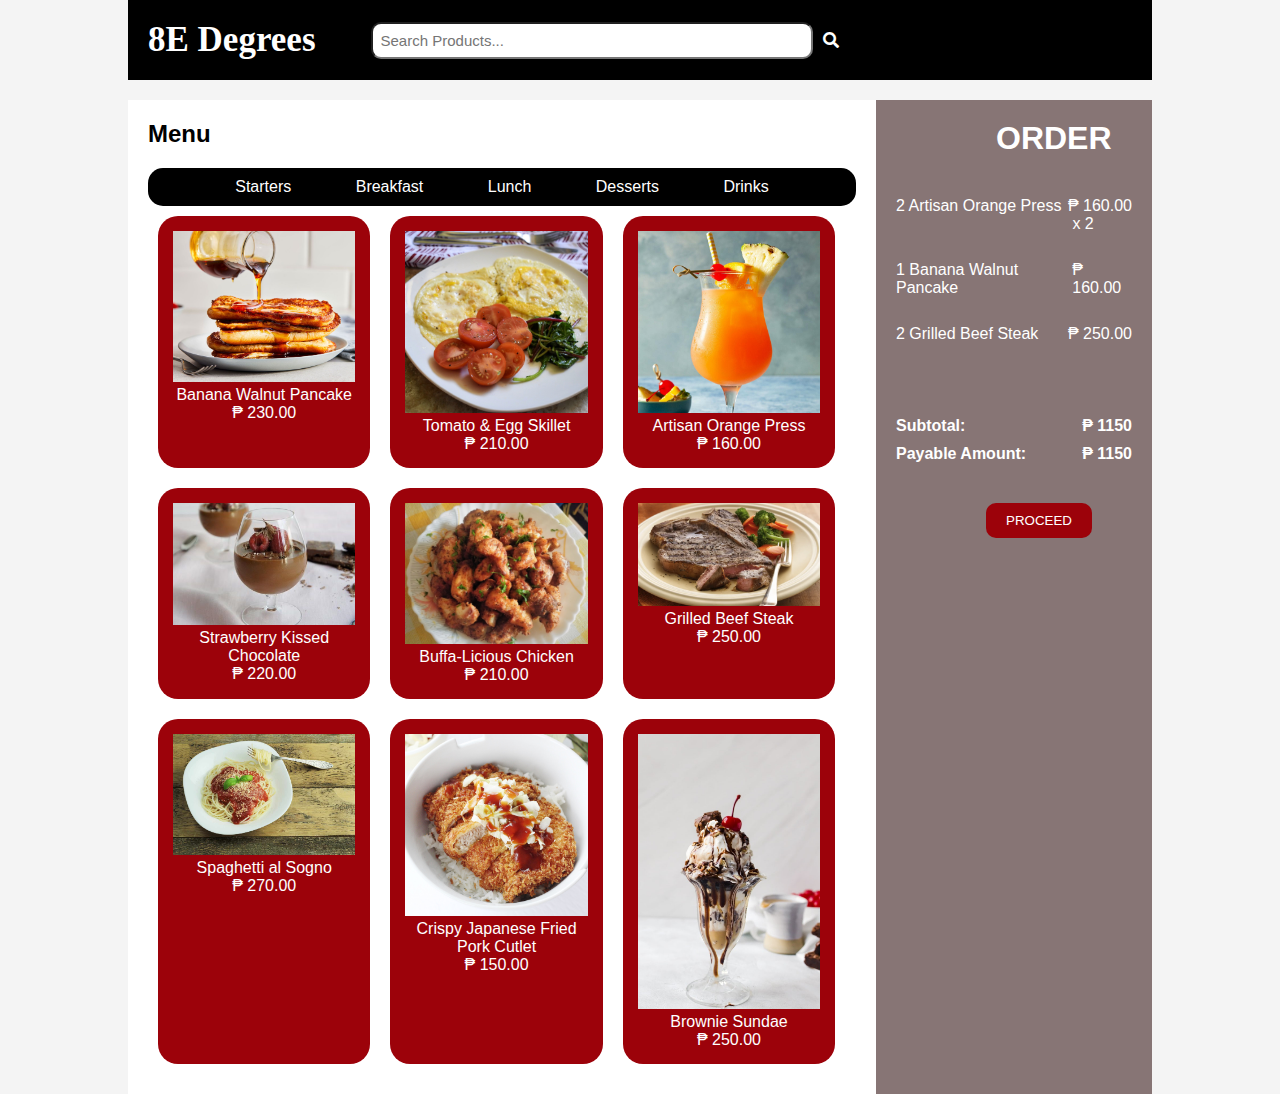
<file: 8E/index.html>
<!DOCTYPE html>
<html lang="en">
<head>
    <meta charset="UTF-8">
    <meta name="viewport" content="width=device-width, initial-scale=1.0">
    <title>POS</title>
    <link rel="stylesheet" href="styles.css">
    <link href="https://cdnjs.cloudflare.com/ajax/libs/font-awesome/5.15.4/css/all.min.css" rel="stylesheet">
</head>
<body>
    <div class="container">
        <header class="header">
            <h1>8E Degrees</h1>
            <input type="text" id="searchInput" placeholder="Search Products..." onkeyup="filterMenu()"> <i class="fas fa-search"></i>
        </header>
        <main class="menu-section">
            <section class="menu">
                <h2>Menu</h2>
                <nav class="menu-categories">
                    <a href="index.html">Starters</a>
                    <a href="breakfast.html">Breakfast</a>
                    <a href="lunch.html">Lunch</a>
                    <a href="desserts.html">Desserts</a>
                    <a href="drinks.html">Drinks</a>
                </nav>
                <div class="menu-items">
                    <div class="menu-item">
                        <img src="Assets/pancake.png" alt="Banana Walnut Pancake">
                        <p>Banana Walnut Pancake</p>
                        <p>₱ 230.00</p>
                    </div>
                    <div class="menu-item">
                        <img src="Assets/bfast_egg.png" alt="Tomato & Egg Skillet">
                        <p>Tomato & Egg Skillet</p>
                        <p>₱ 210.00</p>
                    </div>
                    <div class="menu-item">
                        <img src="Assets/orange_juice.png" alt="Artisan Orange Press">
                        <p>Artisan Orange Press</p>
                        <p>₱ 160.00</p>
                    </div>
                    <div class="menu-item">
                        <img src="Assets/chocolate.png" alt="Strawberry Kissed Chocolate">
                        <p>Strawberry Kissed Chocolate</p>
                        <p>₱ 220.00</p>
                    </div>
                    <div class="menu-item">
                        <img src="Assets/buffalo.png" alt="Buffa-Licious Chicken">
                        <p>Buffa-Licious Chicken</p>
                        <p>₱ 210.00</p>
                    </div>
                    <div class="menu-item">
                        <img src="Assets/beef_steak.png" alt="Grilled Beef Steak">
                        <p>Grilled Beef Steak</p>
                        <p>₱ 250.00</p>
                    </div>
                    <div class="menu-item">
                        <img src="Assets/spaghetti.jpg" alt="Grilled Beef Steak">
                        <p>Spaghetti al Sogno</p>
                        <p>₱ 270.00</p>
                    </div>
                    <div class="menu-item">
                        <img src="Assets/tonkatsu.jpg" alt="Grilled Beef Steak">
                        <p>Crispy Japanese Fried Pork Cutlet</p>
                        <p>₱ 150.00</p>
                    </div>
                    <div class="menu-item">
                        <img src="Assets/sundae.jpg" alt="Grilled Beef Steak">
                        <p>Brownie Sundae</p>
                        <p>₱ 250.00</p>
                    </div>
                </div>
            </section>
            <aside class="order-summary">
                <h1>ORDER</h1>
                <div class="order-item">
                    <span>2 Artisan Orange Press</span>
                    <span>₱ 160.00 <br>&nbsp;x 2</span>
                </div><br>
                <div class="order-item">
                    <span>1 Banana Walnut Pancake</span>
                    <span>₱ 160.00</span>
                </div><br>
                <div class="order-item">
                    <span>2 Grilled Beef Steak</span>
                    <span>₱ 250.00</span>
                </div><br><br><br>
                <div class="total">
                    <span>Subtotal:</span>
                    <span>₱ 1150</span>
                </div>
                <div class="total">
                    <span>Payable Amount:</span>
                    <span>₱ 1150</span>
                </div>
                <button class="proceed-btn">PROCEED</button>
            </aside>
        </main>
    </div>
    <script>
        function filterMenu() {
            var input, filter, menuItems, item, i, txtValue;
            input = document.getElementById('searchInput');
            filter = input.value.toUpperCase();
            menuItems = document.querySelector('.menu-items');
            item = menuItems.getElementsByClassName('menu-item');

            for (i = 0; i < item.length; i++) {
                txtValue = item[i].textContent || item[i].innerText;
                if (txtValue.toUpperCase().indexOf(filter) > -1) {
                    item[i].style.display = '';
                } else {
                    item[i].style.display = 'none';
                }
            }
        }
    </script>
</body>
</html>
</file>
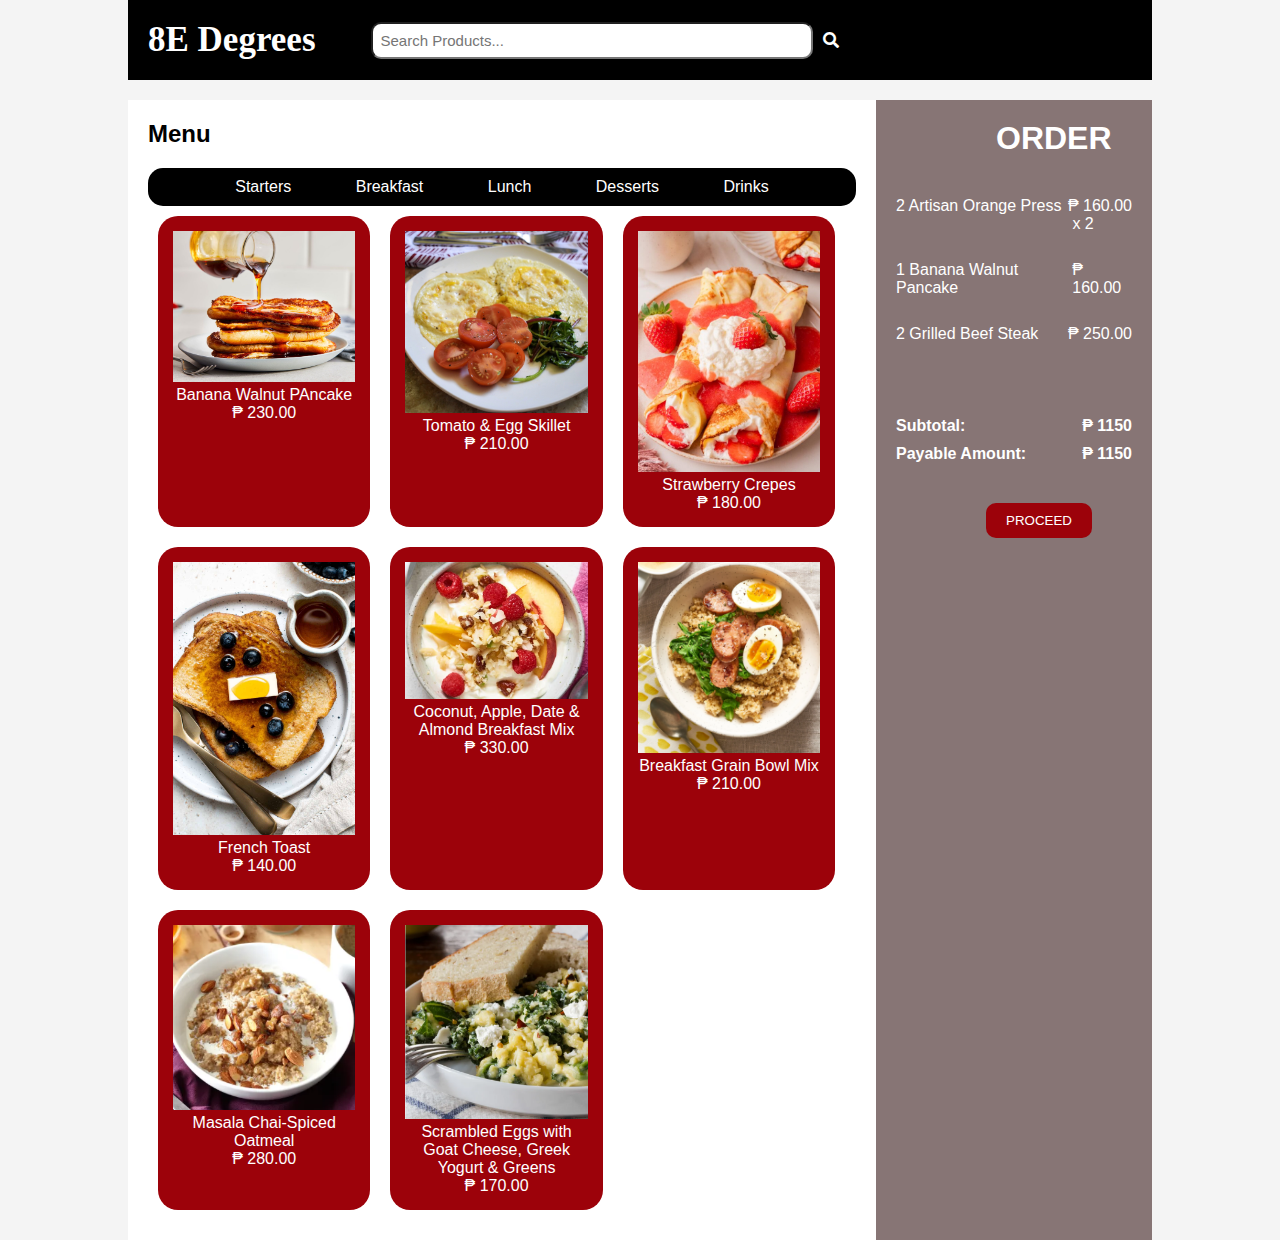
<file: 8E/breakfast.html>
<!DOCTYPE html>
<html lang="en">
<head>
    <meta charset="UTF-8">
    <meta name="viewport" content="width=device-width, initial-scale=1.0">
    <title>POS</title>
    <link rel="stylesheet" href="styles.css">
    <link href="https://cdnjs.cloudflare.com/ajax/libs/font-awesome/5.15.4/css/all.min.css" rel="stylesheet">
</head>
<body>
    <div class="container">
        <header class="header">
            <h1>8E Degrees</h1>
            <input type="text" id="searchInput" placeholder="Search Products..." onkeyup="filterMenu()"> <i class="fas fa-search"></i>
        </header>
        <main class="menu-section">
            <section class="menu">
                <h2>Menu</h2>
                <nav class="menu-categories">
                    <a href="index.html">Starters</a>
                    <a href="breakfast.html">Breakfast</a>
                    <a href="lunch.html">Lunch</a>
                    <a href="desserts.html">Desserts</a>
                    <a href="drinks.html">Drinks</a>
                </nav>
                <div class="menu-items">
                    <div class="menu-item">
                        <img src="Assets/pancake.png" alt="Banana Walnut Pancake">
                        <p>Banana Walnut PAncake </p>
                        <p>₱ 230.00</p>
                    </div>
                    <div class="menu-item">
                        <img src="Assets/bfast_egg.png" alt="Tomato & Egg Skillet">
                        <p>Tomato & Egg Skillet</p>
                        <p>₱ 210.00</p>
                    </div>
                    <div class="menu-item">
                        <img src="Assets/Strawberry.jpg" alt="Strawberry Crepes">
                        <p>Strawberry Crepes</p>
                        <p>₱ 180.00</p>
                    </div>
                    <div class="menu-item">
                        <img src="Assets/French_toast.jpg" alt="French Toast">
                        <p>French Toast</p>
                        <p>₱ 140.00</p>
                    </div>
                    <div class="menu-item">
                        <img src="Assets/bfast_mix.PNG" alt="Coconut, Apple, Date & Almond Breakfast Mix">
                        <p>Coconut, Apple, Date & Almond Breakfast Mix </p>
                        <p>₱ 330.00</p>
                    </div>
                    <div class="menu-item">
                        <img src="Assets/bfast_grainbowl.PNG" alt="Breakfast Grain Bowl Mix">
                        <p>Breakfast Grain Bowl Mix</p>
                        <p>₱ 210.00</p>
                    </div>
                    <div class="menu-item">
                        <img src="Assets/oatmeal.PNG" alt="Masala Chai-Spiced Oatmeal">
                        <p>Masala Chai-Spiced Oatmeal</p>
                        <p>₱ 280.00</p>
                    </div>
                    <div class="menu-item">
                        <img src="Assets/scramble_egg.PNG" alt="Scrambled Eggs with Goat Cheese, Greek Yogurt & Greens">
                        <p>Scrambled Eggs with Goat Cheese, Greek Yogurt & Greens</p>
                        <p>₱ 170.00</p>
                    </div>
                </div>
            </section>
            <aside class="order-summary">
                <h1>ORDER</h1>
                <div class="order-item">
                    <span>2 Artisan Orange Press</span>
                    <span>₱ 160.00 <br>&nbsp;x 2</span>
                </div><br>
                <div class="order-item">
                    <span>1 Banana Walnut Pancake</span>
                    <span>₱ 160.00</span>
                </div><br>
                <div class="order-item">
                    <span>2 Grilled Beef Steak</span>
                    <span>₱ 250.00</span>
                </div><br><br><br>
                <div class="total">
                    <span>Subtotal:</span>
                    <span>₱ 1150</span>
                </div>
                <div class="total">
                    <span>Payable Amount:</span>
                    <span>₱ 1150</span>
                </div>
                <button class="proceed-btn">PROCEED</button>
            </aside>
        </main>
    </div>
    <script>
        function filterMenu() {
            var input, filter, menuItems, item, i, txtValue;
            input = document.getElementById('searchInput');
            filter = input.value.toUpperCase();
            menuItems = document.querySelector('.menu-items');
            item = menuItems.getElementsByClassName('menu-item');

            for (i = 0; i < item.length; i++) {
                txtValue = item[i].textContent || item[i].innerText;
                if (txtValue.toUpperCase().indexOf(filter) > -1) {
                    item[i].style.display = '';
                } else {
                    item[i].style.display = 'none';
                }
            }
        }
    </script>
</body>
</html>
</file>
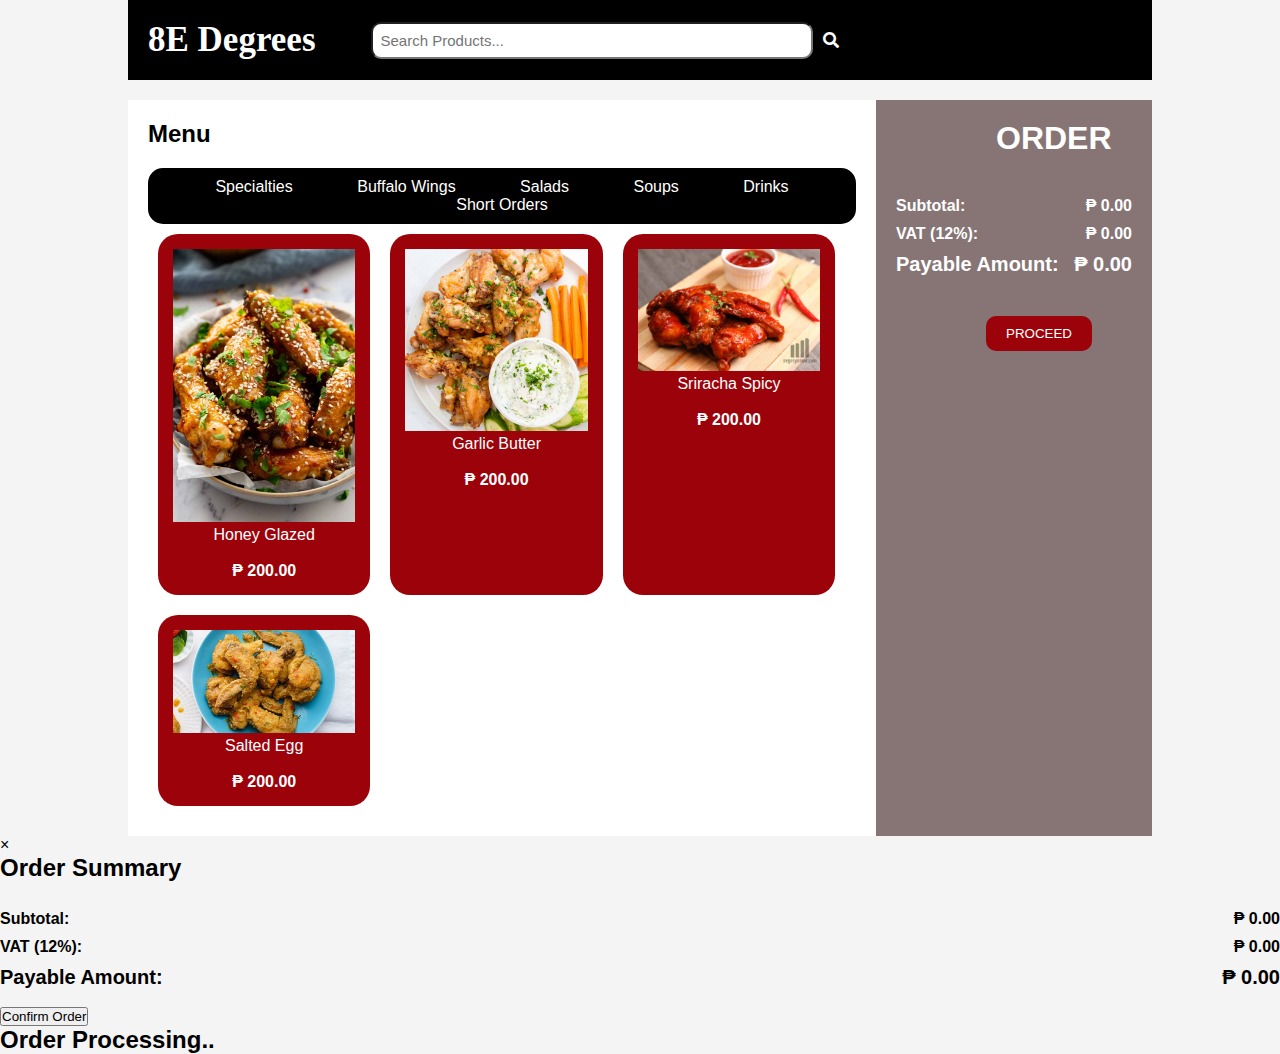
<file: 8E/buffalo.html>
<!DOCTYPE html>
<html lang="en">
<head>
    <meta charset="UTF-8">
    <meta name="viewport" content="width=device-width, initial-scale=1.0">
    <title>POS</title>
    <link rel="stylesheet" href="styles.css">
    <link href="https://cdnjs.cloudflare.com/ajax/libs/font-awesome/5.15.4/css/all.min.css" rel="stylesheet">
</head>
<body>
    <div class="container">
        <header class="header">
            <h1>8E Degrees</h1>
            <input type="text" id="searchInput" placeholder="Search Products..." onkeyup="filterMenu()"> <i class="fas fa-search"></i>
        </header>
        <main class="menu-section">
            <section class="menu">
                <h2>Menu</h2>
                <nav class="menu-categories">
                    <a href="index.html">Specialties</a>
                    <a href="buffalo.html">Buffalo Wings</a>
                    <a href="salad.html">Salads</a>
                    <a href="soup.html">Soups</a>
                    <a href="drinks.html">Drinks</a>
                    <a href="shortOrder.html">Short Orders</a>
                </nav>
                <div class="menu-items">
                    <div class="menu-item">
                        <img src="Assets/honey_glazed.jpg" data-price="200" onclick="addToOrder('Honey Glazed', 200)">
                        <p>Honey Glazed </p><br>
                        <p><b>₱ 200.00</b></p>
                    </div>
                    <div class="menu-item">
                        <img src="Assets/garlic_butter.jpg" data-price="200" onclick="addToOrder('Garlic Butter', 200)">
                        <p>Garlic Butter</p><br>
                        <p><b>₱ 200.00</b></p>
                    </div>
                    <div class="menu-item">
                        <img src="Assets/sriracha.jpg" data-price="200" onclick="addToOrder('Sriracha Spicy', 200)">
                        <p>Sriracha Spicy</p><br>
                        <p><b>₱ 200.00</b></p>
                    </div>
                    <div class="menu-item">
                        <img src="Assets/salted_egg.jpg" data-price="200" onclick="addToOrder('Salted Egg', 200)">
                        <p>Salted Egg</p><br>
                        <p><b>₱ 200.00</b></p>
                    </div>

                </div>
            </section>
            <aside class="order-summary">
                <h1>ORDER</h1>
                <div id="order-list"></div>
                <div class="total">
                    <span>Subtotal:</span>
                    <span id="subtotal">₱ 0.00</span>
                </div>
                <div class="total">
                    <span>VAT (12%):</span>
                    <span id="vat">₱ 0.00</span>
                </div>                
                <div class="total" style="font-size: 20px;">
                    <span>Payable Amount:</span>
                    <span id="payable">₱ 0.00</span>
                </div>
                <button class="proceed-btn">PROCEED</button>
            </aside>         
        </main>
    </div>
    
    <div id="orderModal" class="modal">
        <div class="modal-content">
            <span class="close-btn" onclick="closeModal()">&times;</span>
            <h2>Order Summary</h2><br>
            <div id="modal-order-list"></div>
            <div class="total" style="color: rgb(0, 0, 0);">
                <span>Subtotal: </span><Br>
                <span id="modal-subtotal" style="color: rgb(0, 0, 0);">₱ 0.00</span>
            </div>
            <div class="total" style="color: rgb(0, 0, 0);">
                <span>VAT (12%):</span><br>
                <span id="modal-vat" style="color: rgb(0, 0, 0);">₱ 0.00</span>
            </div>            
            <div class="total"style="color: black; font-size: 20px;">
                <span>Payable Amount:</span><Br>
                <span id="modal-payable" style="color: rgb(0, 0, 0); font-size: 20px;">₱ 0.00</span>
            </div><br>
            <button class="confirm-btn">Confirm Order</button>
        </div>
    </div>

<div id="processingModal" class="modal">
    <div class="modal-content">
        <h2>Order Processing..</h2>
    </div>
</div>

    <script>
        let order = JSON.parse(localStorage.getItem('order')) || [];
    
        function addToOrder(itemName, price) {
            let existingItem = order.find(item => item.name === itemName);
            if (existingItem) {
                existingItem.quantity++;
            } else {
                order.push({ name: itemName, price: price, quantity: 1 });
            }
            updateOrderSummary();
            saveOrder();
        }
    

        function updateOrderSummary() {
    let orderList = document.getElementById('order-list');
    let subtotal = 0;
    orderList.innerHTML = '';  

    order.forEach((item, index) => {
        subtotal += item.price * item.quantity;
        let orderItem = document.createElement('div');
        orderItem.classList.add('order-item');
        orderItem.innerHTML = `
            <span>${item.name}</span>
            <input type="number" value="${item.quantity}" min="1" onchange="updateQuantity(${index}, this.value)">
            <span>₱ ${item.price} x ${item.quantity}</span>
            <button onclick="removeItem(${index})">Delete</button>
        `;
        orderList.appendChild(orderItem);
    });

    let vat = subtotal * 0.12;
    let payable = subtotal + vat;

    document.getElementById('subtotal').innerText = `₱ ${subtotal.toFixed(2)}`;
    document.getElementById('vat').innerText = `₱ ${vat.toFixed(2)}`;
    document.getElementById('payable').innerText = `₱ ${payable.toFixed(2)}`;
}

    
        function updateQuantity(index, quantity) {
            if (quantity < 1) return;  
            order[index].quantity = parseInt(quantity);
            updateOrderSummary();
            saveOrder();
        }
    
        function removeItem(index) {
            order.splice(index, 1);
            updateOrderSummary();
            saveOrder();
        }
    
        function saveOrder() {
            localStorage.setItem('order', JSON.stringify(order));
        }
    
       
        function filterMenu() {
            var input, filter, menuItems, item, i, txtValue;
            input = document.getElementById('searchInput');
            filter = input.value.toUpperCase();
            menuItems = document.querySelector('.menu-items');
            item = menuItems.getElementsByClassName('menu-item');
    
            for (i = 0; i < item.length; i++) {
                txtValue = item[i].textContent || item[i].innerText;
                if (txtValue.toUpperCase().indexOf(filter) > -1) {
                    item[i].style.display = '';
                } else {
                    item[i].style.display = 'none';
                }
            }
        }
        function showModal() {
    let modal = document.getElementById("orderModal");
    let modalOrderList = document.getElementById("modal-order-list");
    let modalSubtotal = document.getElementById("modal-subtotal");
    let modalVat = document.getElementById("modal-vat");
    let modalPayable = document.getElementById("modal-payable");

    modalOrderList.innerHTML = '';
    let subtotal = 0;

    order.forEach(item => {
        subtotal += item.price * item.quantity;
        let modalItem = document.createElement('div');
        modalItem.classList.add('modal-item');
        modalItem.innerHTML = `<span>${item.name}</span>`;
        modalOrderList.appendChild(modalItem);
    });

    let vat = subtotal * 0.12; 
    let payable = subtotal + vat;

    modalSubtotal.innerText = `₱ ${subtotal.toFixed(2)}`;
    modalVat.innerText = `₱ ${vat.toFixed(2)}`;
    modalPayable.innerText = `₱ ${payable.toFixed(2)}`;

    modal.style.display = "block";
}

        function closeModal() {
            let modal = document.getElementById("orderModal");
            modal.style.display = "none";
        }

        window.onload = function() {
            updateOrderSummary();
        }

        document.querySelector('.proceed-btn').addEventListener('click', showModal);

        window.onclick = function(event) {
            let modal = document.getElementById("orderModal");
            if (event.target === modal) {
                closeModal();
            }
        }

document.querySelector('.confirm-btn').addEventListener('click', function() {
    let modal = document.getElementById("orderModal");
    let processingModal = document.getElementById("processingModal");

    modal.style.display = "none";

    processingModal.style.display = "block";

    setTimeout(function() {
        processingModal.style.display = "none";
        alert("Your order has been confirmed and is now being processed!");

        localStorage.removeItem('order'); 
        updateOrderSummary(); 
    }, 2000); 
});

    
        window.onload = function() {
            updateOrderSummary();
        }
    </script>
    
</body>
</html>
</file>
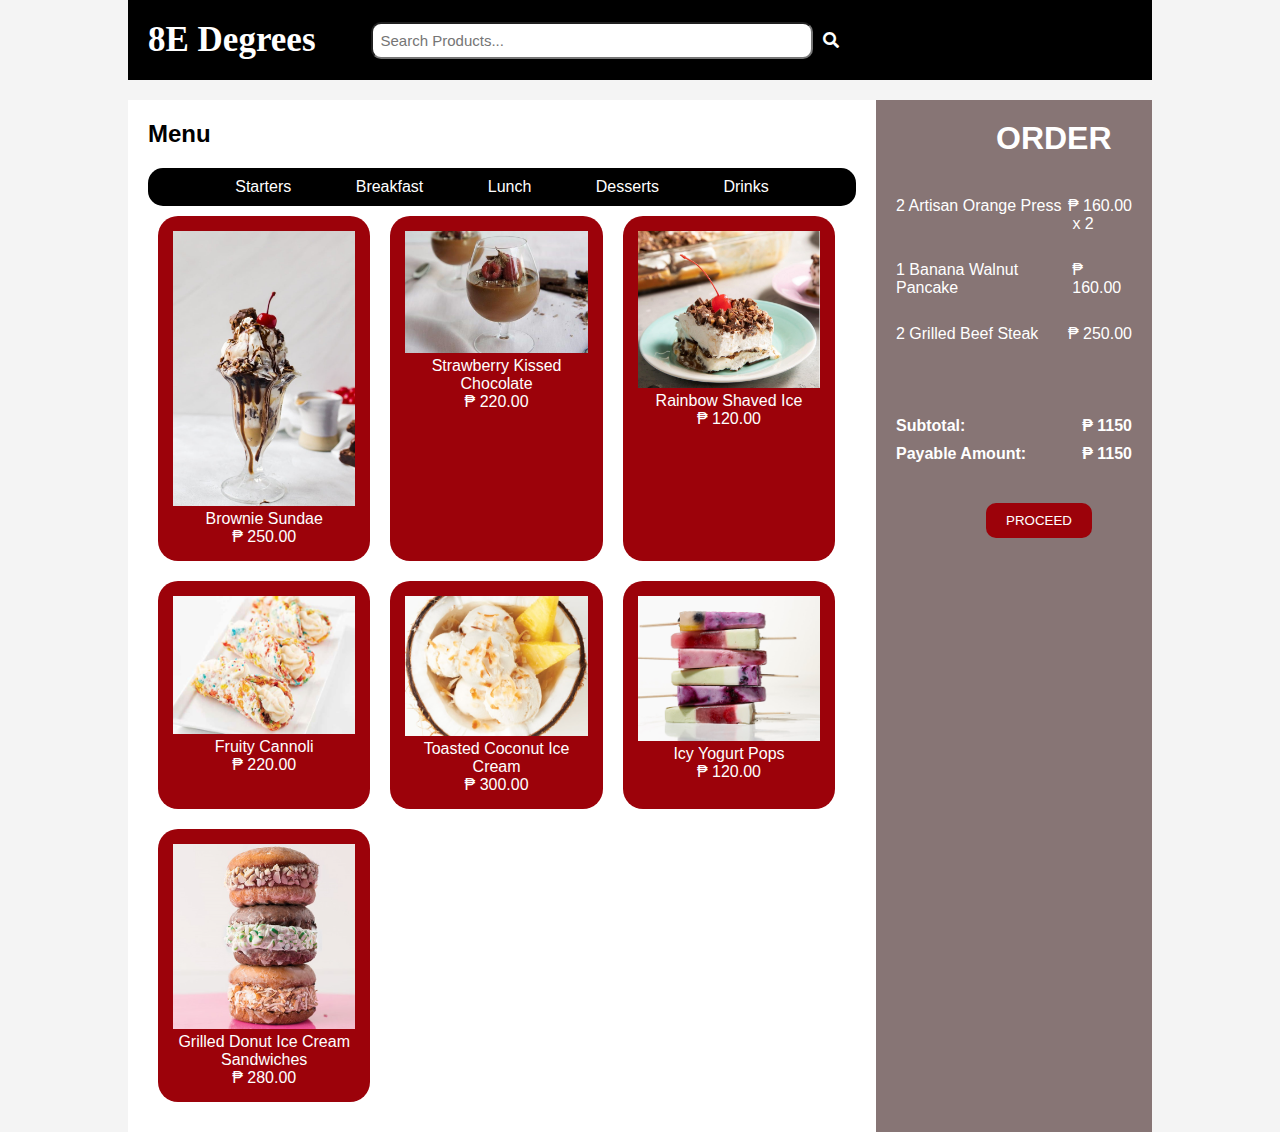
<file: 8E/desserts.html>
<!DOCTYPE html>
<html lang="en">
<head>
    <meta charset="UTF-8">
    <meta name="viewport" content="width=device-width, initial-scale=1.0">
    <title>POS</title>
    <link rel="stylesheet" href="styles.css">
    <link href="https://cdnjs.cloudflare.com/ajax/libs/font-awesome/5.15.4/css/all.min.css" rel="stylesheet">
</head>
<body>
    <div class="container">
        <header class="header">
            <h1>8E Degrees</h1>
            <input type="text" id="searchInput" placeholder="Search Products..." onkeyup="filterMenu()"> <i class="fas fa-search"></i>
        </header>
        <main class="menu-section">
            <section class="menu">
                <h2>Menu</h2>
                <nav class="menu-categories">
                    <a href="index.html">Starters</a>
                    <a href="breakfast.html">Breakfast</a>
                    <a href="lunch.html">Lunch</a>
                    <a href="desserts.html">Desserts</a>
                    <a href="drinks.html">Drinks</a>
                </nav>
                <div class="menu-items">
                    <div class="menu-item">
                        <img src="Assets/sundae.jpg" alt="Brownie Sundae">
                        <p>Brownie Sundae</p>
                        <p>₱ 250.00</p>
                    </div>
                    <div class="menu-item">
                        <img src="Assets/chocolate.png" alt="Strawberry Kissed Chocolate">
                        <p>Strawberry Kissed Chocolate</p>
                        <p>₱ 220.00</p>
                    </div>
                    <div class="menu-item">
                        <img src="Assets/sandwich_cake.PNG" alt="Rainbow Shaved Ice">
                        <p>Rainbow Shaved Ice</p>
                        <p>₱ 120.00</p>
                    </div>
                    <div class="menu-item">
                        <img src="Assets/cannoli.PNG" alt="Fruity Cannoli">
                        <p>Fruity Cannoli</p>
                        <p>₱ 220.00</p>
                    </div>
                    <div class="menu-item">
                        <img src="Assets/coconut.PNG" alt="Toasted Coconut Ice Cream">
                        <p>Toasted Coconut Ice Cream</p>
                        <p>₱ 300.00</p>
                    </div>
                    <div class="menu-item">
                        <img src="Assets/yogurt_pops.PNG" alt="Icy Yogurt Pops">
                        <p>Icy Yogurt Pops</p>
                        <p>₱ 120.00</p>
                    </div>
                    <div class="menu-item">
                        <img src="Assets/donut.PNG" alt="Grilled Donut Ice Cream Sandwiches">
                        <p>Grilled Donut Ice Cream Sandwiches</p>
                        <p>₱ 280.00</p>
                    </div>
                  
                </div>
            </section>
            <aside class="order-summary">
                <h1>ORDER</h1>
                <div class="order-item">
                    <span>2 Artisan Orange Press</span>
                    <span>₱ 160.00 <br>&nbsp;x 2</span>
                </div><br>
                <div class="order-item">
                    <span>1 Banana Walnut Pancake</span>
                    <span>₱ 160.00</span>
                </div><br>
                <div class="order-item">
                    <span>2 Grilled Beef Steak</span>
                    <span>₱ 250.00</span>
                </div><br><br><br>
                <div class="total">
                    <span>Subtotal:</span>
                    <span>₱ 1150</span>
                </div>
                <div class="total">
                    <span>Payable Amount:</span>
                    <span>₱ 1150</span>
                </div>
                <button class="proceed-btn">PROCEED</button>
            </aside>
        </main>
    </div>
    <script>
        function filterMenu() {
            var input, filter, menuItems, item, i, txtValue;
            input = document.getElementById('searchInput');
            filter = input.value.toUpperCase();
            menuItems = document.querySelector('.menu-items');
            item = menuItems.getElementsByClassName('menu-item');

            for (i = 0; i < item.length; i++) {
                txtValue = item[i].textContent || item[i].innerText;
                if (txtValue.toUpperCase().indexOf(filter) > -1) {
                    item[i].style.display = '';
                } else {
                    item[i].style.display = 'none';
                }
            }
        }
    </script>
</body>
</html>
</file>
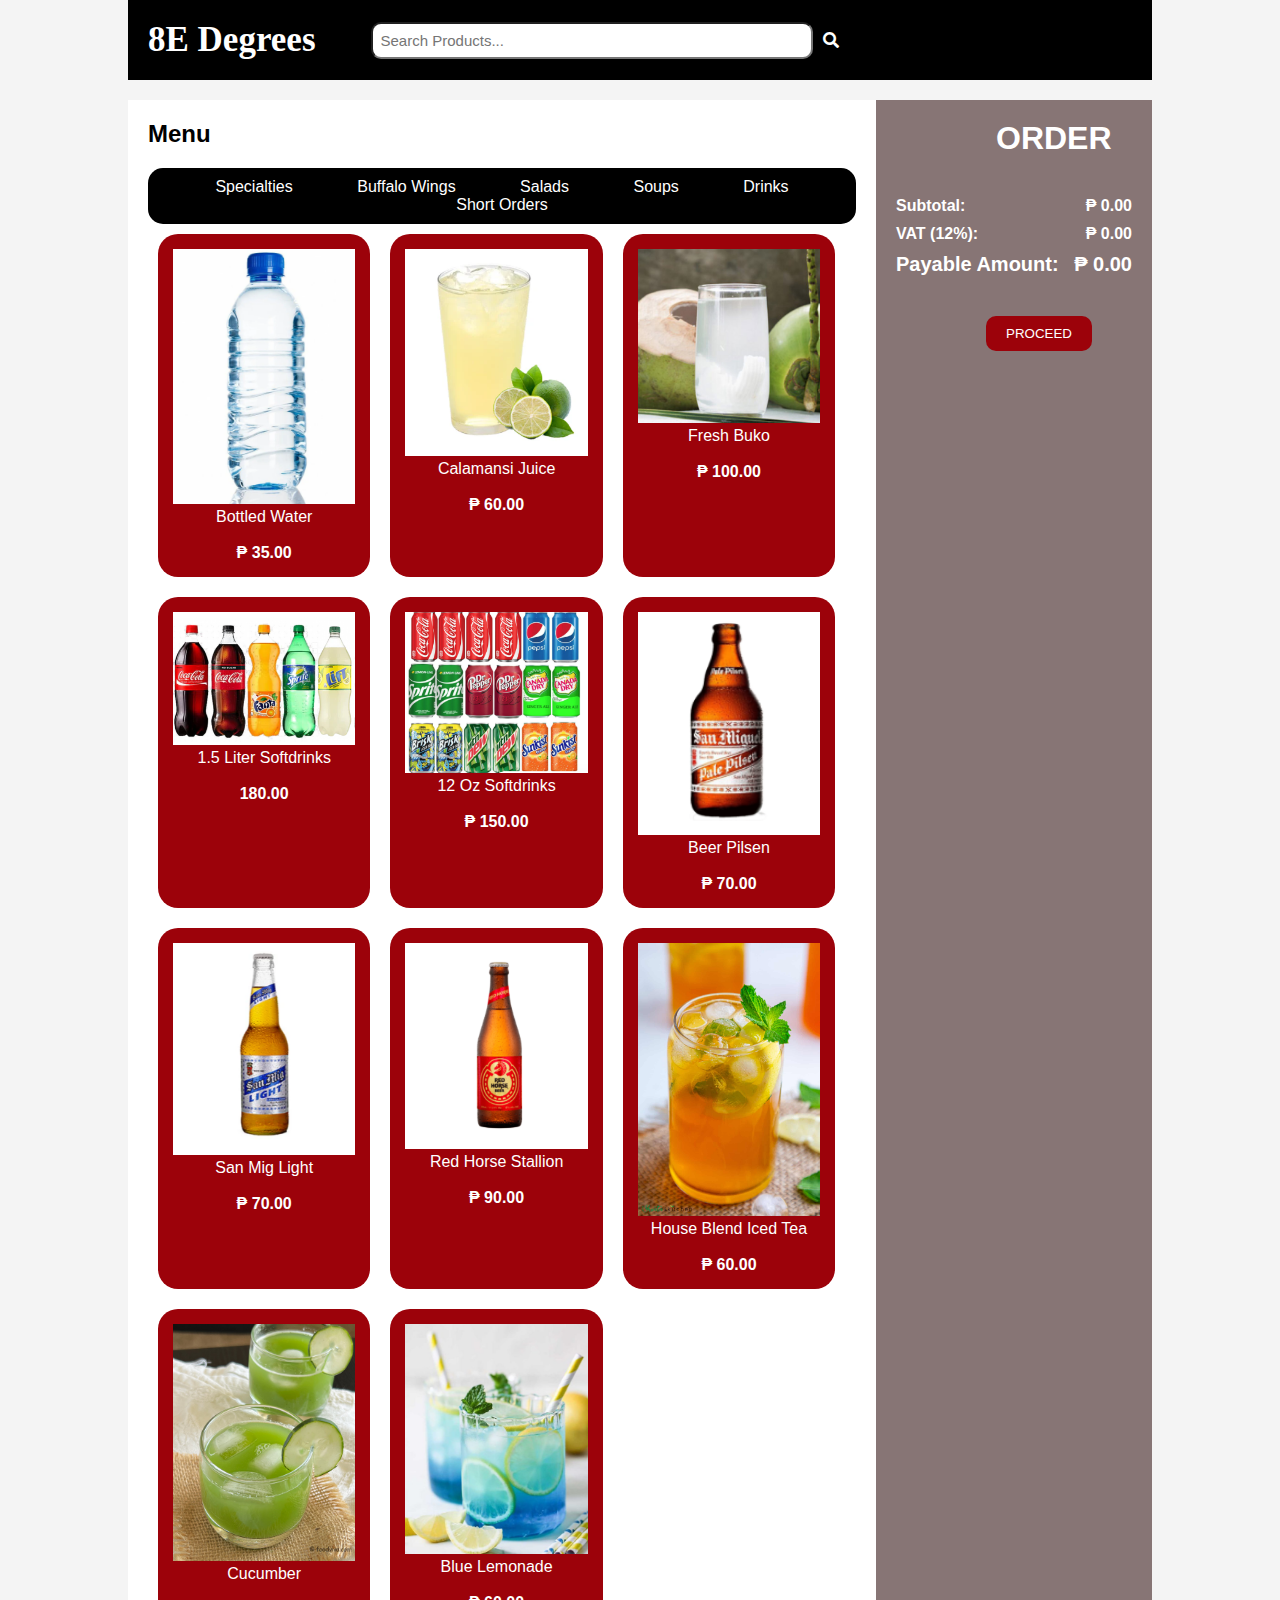
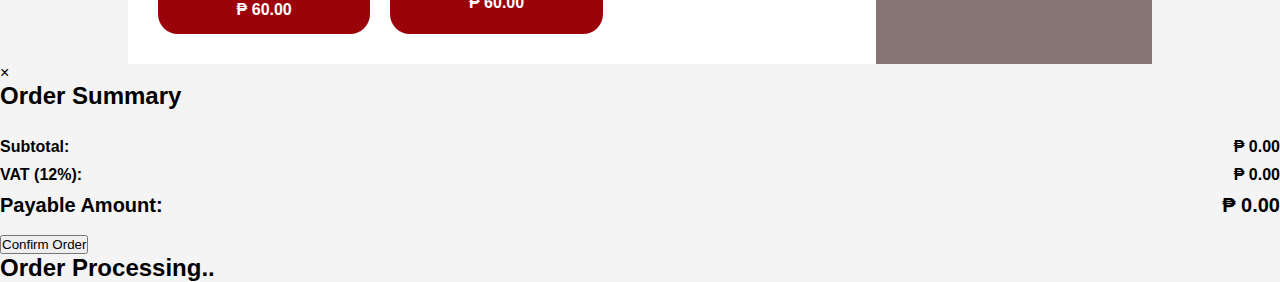
<file: 8E/drinks.html>
<!DOCTYPE html>
<html lang="en">
<head>
    <meta charset="UTF-8">
    <meta name="viewport" content="width=device-width, initial-scale=1.0">
    <title>POS</title>
    <link rel="stylesheet" href="styles.css">
    <link href="https://cdnjs.cloudflare.com/ajax/libs/font-awesome/5.15.4/css/all.min.css" rel="stylesheet">
</head>
<body>
    <div class="container">
        <header class="header">
            <h1>8E Degrees</h1>
            <input type="text" id="searchInput" placeholder="Search Products..." onkeyup="filterMenu()"> <i class="fas fa-search"></i>
        </header>
        <main class="menu-section">
            <section class="menu">
                <h2>Menu</h2>
                <nav class="menu-categories">
                    <a href="index.html">Specialties</a>
                    <a href="buffalo.html">Buffalo Wings</a>
                    <a href="salad.html">Salads</a>
                    <a href="soup.html">Soups</a>
                    <a href="drinks.html">Drinks</a>
                    <a href="shortOrder.html">Short Orders</a>
                </nav>
                <div class="menu-items">
                    <div class="menu-item">
                        <img src="Assets/water.PNG" data-price="35" onclick="addToOrder('Bottled Water', 35)">
                        <p>Bottled Water</p><br>
                        <p><b>₱ 35.00</b></p>
                    </div>
                    <div class="menu-item">
                        <img src="Assets/calamansi.PNG" data-price="60" onclick="addToOrder('Calamansi Juice', 60)">
                        <p>Calamansi Juice</p><br>
                        <p><b>₱ 60.00</b></p>
                    </div>
                    <div class="menu-item">
                        <img src="Assets/buko.PNG"  data-price="100" onclick="addToOrder('Fresh Buko', 100)">
                        <p>Fresh Buko</p><br>
                        <p><b>₱ 100.00</b></p>
                    </div>
                    <div class="menu-item">
                        <img src="Assets/Softdrinks.PNG"  data-price="180" onclick="addToOrder('1.5 Liter Softdrinks', 180)">
                        <p>1.5 Liter Softdrinks</p><br>
                        <p><b>180.00</b></p>
                    </div>
                    <div class="menu-item">
                        <img src="Assets/small_softdrinks.PNG"  data-price="150" onclick="addToOrder('Strawberry Spritzers', 180)">
                        <p>12 Oz Softdrinks</p><br>
                        <p><b>₱ 150.00</b></p>
                    </div>
                    <div class="menu-item">
                        <img src="Assets/beer.PNG"  data-price="70" onclick="addToOrder('Beer Pilsen', 70)">
                        <p>Beer Pilsen</p><br>
                        <p><b>₱ 70.00</b></p>
                    </div>
                    <div class="menu-item">
                        <img src="Assets/sanmig.PNG"  data-price="70" onclick="addToOrder('San Mig Light', 70)">
                        <p>San Mig Light</p><br>
                        <p><b>₱ 70.00</b></p>
                    </div>
                    <div class="menu-item">
                        <img src="Assets/stallion.PNG"  data-price="60" onclick="addToOrder('Red Horse Stallion', 60)">
                        <p>Red Horse Stallion</p><br>
                        <p><b>₱ 90.00</b></p>
                    </div>
                    <div class="menu-item">
                        <img src="Assets/iced_tea.jpg"  data-price="60" onclick="addToOrder('House Blend Iced Tea', 60)">
                        <p>House Blend Iced Tea</p><br>
                        <p><b>₱ 60.00</b></p>
                    </div>
                    <div class="menu-item">
                        <img src="Assets/cucumber.jpg"  data-price="60" onclick="addToOrder('Cucumber', 60)">
                        <p>Cucumber</p><br>
                        <p><b>₱ 60.00</b></p>
                    </div>
                    <div class="menu-item">
                        <img src="Assets/lemonade.PNG"  data-price="60" onclick="addToOrder('Blue Lemonade', 60)">
                        <p>Blue Lemonade</p><br>
                        <p><b>₱ 60.00</b></p>
                    </div>
                   
                </div>
            </section>
            <aside class="order-summary">
                <h1>ORDER</h1>
                <div id="order-list"></div>
                <div class="total">
                    <span>Subtotal:</span>
                    <span id="subtotal">₱ 0.00</span>
                </div>
                <div class="total">
                    <span>VAT (12%):</span>
                    <span id="vat">₱ 0.00</span>
                </div>                
                <div class="total" style="font-size: 20px;">
                    <span>Payable Amount:</span>
                    <span id="payable">₱ 0.00</span>
                </div>
                <button class="proceed-btn">PROCEED</button>
            </aside>         
        </main>
    </div>
    
    <div id="orderModal" class="modal">
        <div class="modal-content">
            <span class="close-btn" onclick="closeModal()">&times;</span>
            <h2>Order Summary</h2><br>
            <div id="modal-order-list"></div>
            <div class="total" style="color: rgb(0, 0, 0);">
                <span>Subtotal: </span><Br>
                <span id="modal-subtotal" style="color: rgb(0, 0, 0);">₱ 0.00</span>
            </div>
            <div class="total" style="color: rgb(0, 0, 0);">
                <span>VAT (12%):</span><br>
                <span id="modal-vat" style="color: rgb(0, 0, 0);">₱ 0.00</span>
            </div>            
            <div class="total"style="color: black; font-size: 20px;">
                <span>Payable Amount:</span><Br>
                <span id="modal-payable" style="color: rgb(0, 0, 0); font-size: 20px;">₱ 0.00</span>
            </div><br>
            <button class="confirm-btn">Confirm Order</button>
        </div>
    </div>

<div id="processingModal" class="modal">
    <div class="modal-content">
        <h2>Order Processing..</h2>
    </div>
</div>

    <script>
        let order = JSON.parse(localStorage.getItem('order')) || [];
    
        function addToOrder(itemName, price) {
            let existingItem = order.find(item => item.name === itemName);
            if (existingItem) {
                existingItem.quantity++;
            } else {
                order.push({ name: itemName, price: price, quantity: 1 });
            }
            updateOrderSummary();
            saveOrder();
        }
    

        function updateOrderSummary() {
    let orderList = document.getElementById('order-list');
    let subtotal = 0;
    orderList.innerHTML = '';  

    order.forEach((item, index) => {
        subtotal += item.price * item.quantity;
        let orderItem = document.createElement('div');
        orderItem.classList.add('order-item');
        orderItem.innerHTML = `
            <span>${item.name}</span>
            <input type="number" value="${item.quantity}" min="1" onchange="updateQuantity(${index}, this.value)">
            <span>₱ ${item.price} x ${item.quantity}</span>
            <button onclick="removeItem(${index})">Delete</button>
        `;
        orderList.appendChild(orderItem);
    });

    let vat = subtotal * 0.12;
    let payable = subtotal + vat;

    document.getElementById('subtotal').innerText = `₱ ${subtotal.toFixed(2)}`;
    document.getElementById('vat').innerText = `₱ ${vat.toFixed(2)}`;
    document.getElementById('payable').innerText = `₱ ${payable.toFixed(2)}`;
}

    
        function updateQuantity(index, quantity) {
            if (quantity < 1) return;  
            order[index].quantity = parseInt(quantity);
            updateOrderSummary();
            saveOrder();
        }
    
        function removeItem(index) {
            order.splice(index, 1);
            updateOrderSummary();
            saveOrder();
        }
    
        function saveOrder() {
            localStorage.setItem('order', JSON.stringify(order));
        }
    
       
        function filterMenu() {
            var input, filter, menuItems, item, i, txtValue;
            input = document.getElementById('searchInput');
            filter = input.value.toUpperCase();
            menuItems = document.querySelector('.menu-items');
            item = menuItems.getElementsByClassName('menu-item');
    
            for (i = 0; i < item.length; i++) {
                txtValue = item[i].textContent || item[i].innerText;
                if (txtValue.toUpperCase().indexOf(filter) > -1) {
                    item[i].style.display = '';
                } else {
                    item[i].style.display = 'none';
                }
            }
        }
        function showModal() {
    let modal = document.getElementById("orderModal");
    let modalOrderList = document.getElementById("modal-order-list");
    let modalSubtotal = document.getElementById("modal-subtotal");
    let modalVat = document.getElementById("modal-vat");
    let modalPayable = document.getElementById("modal-payable");

    modalOrderList.innerHTML = '';
    let subtotal = 0;

    order.forEach(item => {
        subtotal += item.price * item.quantity;
        let modalItem = document.createElement('div');
        modalItem.classList.add('modal-item');
        modalItem.innerHTML = `<span>${item.name}</span>`;
        modalOrderList.appendChild(modalItem);
    });

    let vat = subtotal * 0.12; 
    let payable = subtotal + vat;

    modalSubtotal.innerText = `₱ ${subtotal.toFixed(2)}`;
    modalVat.innerText = `₱ ${vat.toFixed(2)}`;
    modalPayable.innerText = `₱ ${payable.toFixed(2)}`;

    modal.style.display = "block";
}


        function closeModal() {
            let modal = document.getElementById("orderModal");
            modal.style.display = "none";
        }

        window.onload = function() {
            updateOrderSummary();
        }

        document.querySelector('.proceed-btn').addEventListener('click', showModal);

        window.onclick = function(event) {
            let modal = document.getElementById("orderModal");
            if (event.target === modal) {
                closeModal();
            }
        }

document.querySelector('.confirm-btn').addEventListener('click', function() {
    let modal = document.getElementById("orderModal");
    let processingModal = document.getElementById("processingModal");

    modal.style.display = "none";

    processingModal.style.display = "block";

    setTimeout(function() {
        processingModal.style.display = "none";
        alert("Your order has been confirmed and is now being processed!");

        localStorage.removeItem('order'); 
        updateOrderSummary(); 
    }, 2000); 
});

    
        window.onload = function() {
            updateOrderSummary();
        }
    </script>
    
</body>
</html>
</file>
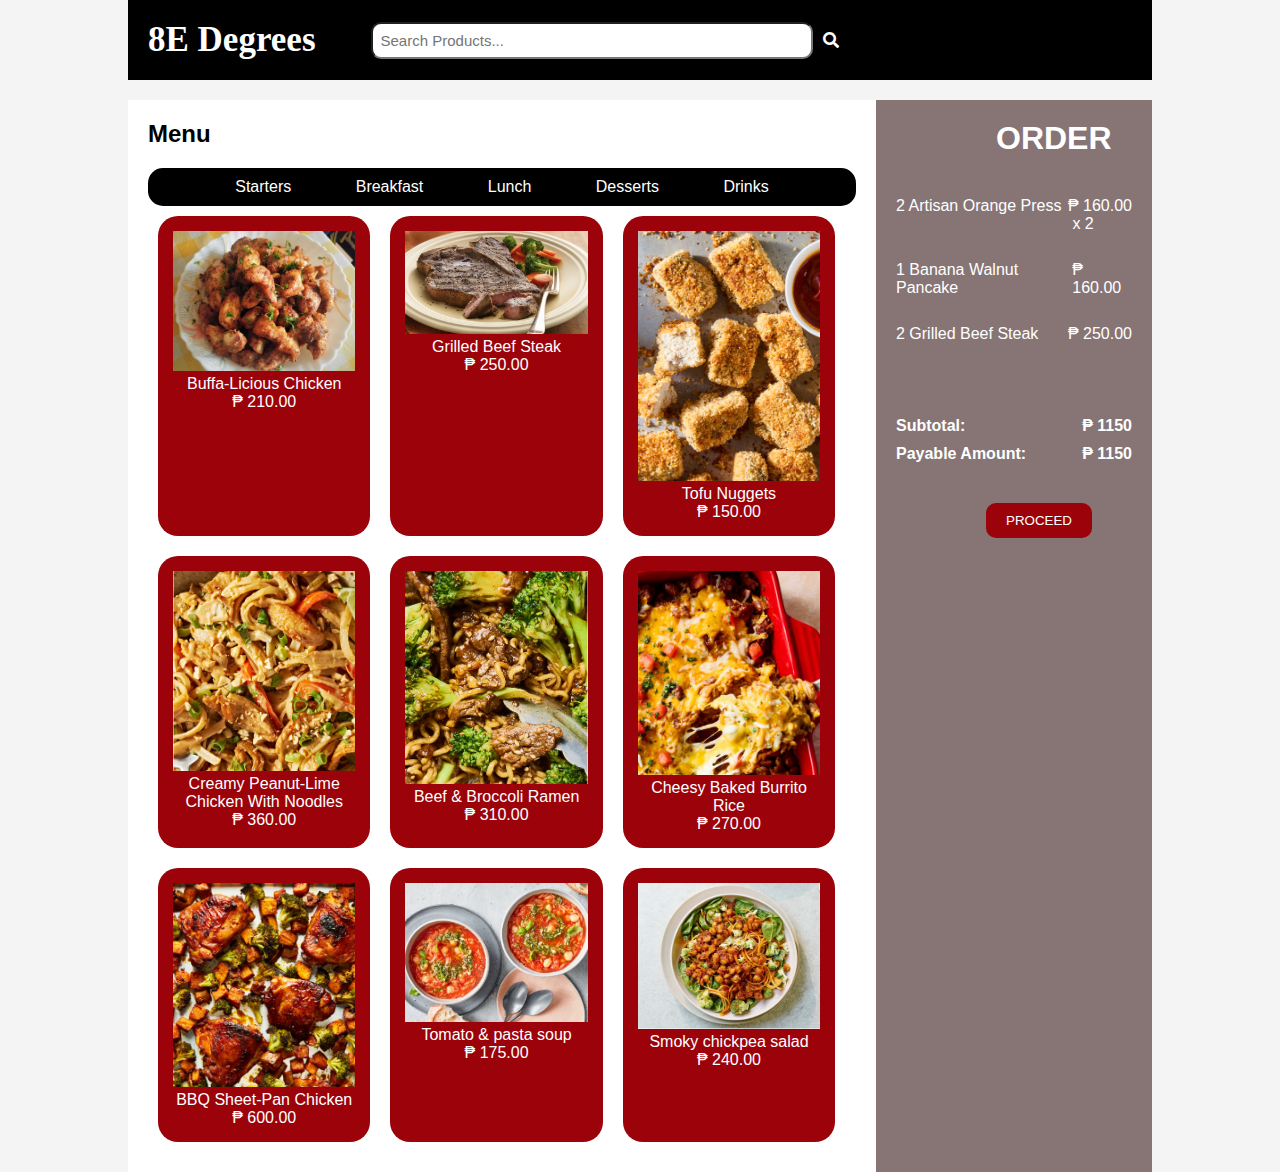
<file: 8E/lunch.html>
<!DOCTYPE html>
<html lang="en">
<head>
    <meta charset="UTF-8">
    <meta name="viewport" content="width=device-width, initial-scale=1.0">
    <title>POS</title>
    <link rel="stylesheet" href="styles.css">
    <link href="https://cdnjs.cloudflare.com/ajax/libs/font-awesome/5.15.4/css/all.min.css" rel="stylesheet">
</head>
<body>
    <div class="container">
        <header class="header">
            <h1>8E Degrees</h1>
            <input type="text" id="searchInput" placeholder="Search Products..." onkeyup="filterMenu()"> <i class="fas fa-search"></i>
        </header>
        <main class="menu-section">
            <section class="menu">
                <h2>Menu</h2>
                <nav class="menu-categories">
                    <a href="index.html">Starters</a>
                    <a href="breakfast.html">Breakfast</a>
                    <a href="lunch.html">Lunch</a>
                    <a href="desserts.html">Desserts</a>
                    <a href="drinks.html">Drinks</a>
                </nav>
                <div class="menu-items">
                    <div class="menu-item">
                        <img src="Assets/buffalo.png" alt="Buffa-Licious Chicken">
                        <p>Buffa-Licious Chicken </p>
                        <p>₱ 210.00</p>
                    </div>
                    <div class="menu-item">
                        <img src="Assets/beef_steak.png" alt="Grilled Beef Steak">
                        <p>Grilled Beef Steak</p>
                        <p>₱ 250.00</p>
                    </div>
                    <div class="menu-item">
                        <img src="Assets/Tofu.PNG" alt="Tofu Nuggets">
                        <p>Tofu Nuggets</p>
                        <p>₱ 150.00</p>
                    </div>
                    <div class="menu-item">
                        <img src="Assets/peanut_lime.PNG" alt="Creamy Peanut-Lime Chicken With Noodles">
                        <p>Creamy Peanut-Lime Chicken With Noodles</p>
                        <p>₱ 360.00</p>
                    </div>
                    <div class="menu-item">
                        <img src="Assets/beef_brocolli.PNG" alt="Beef & Broccoli Ramen">
                        <p>Beef & Broccoli Ramen </p>
                        <p>₱ 310.00</p>
                    </div>
                    <div class="menu-item">
                        <img src="Assets/cheesy_baked.PNG" alt="Cheesy Baked Burrito Rice">
                        <p>Cheesy Baked Burrito Rice</p>
                        <p>₱ 270.00</p>
                    </div>
                    <div class="menu-item">
                        <img src="Assets/bbq.PNG" alt="BBQ Sheet-Pan Chicken">
                        <p>BBQ Sheet-Pan Chicken</p>
                        <p>₱ 600.00</p>
                    </div>
                    <div class="menu-item">
                        <img src="Assets/tomato_pasta.PNG" alt="Tomato & pasta soup">
                        <p>Tomato & pasta soup</p>
                        <p>₱ 175.00</p>
                    </div>
                    <div class="menu-item">
                        <img src="Assets/chickpea.PNG" alt=" Smoky chickpea salad">
                        <p> Smoky chickpea salad</p>
                        <p>₱ 240.00</p>
                    </div>
                </div>
            </section>
            <aside class="order-summary">
                <h1>ORDER</h1>
                <div class="order-item">
                    <span>2 Artisan Orange Press</span>
                    <span>₱ 160.00 <br>&nbsp;x 2</span>
                </div><br>
                <div class="order-item">
                    <span>1 Banana Walnut Pancake</span>
                    <span>₱ 160.00</span>
                </div><br>
                <div class="order-item">
                    <span>2 Grilled Beef Steak</span>
                    <span>₱ 250.00</span>
                </div><br><br><br>
                <div class="total">
                    <span>Subtotal:</span>
                    <span>₱ 1150</span>
                </div>
                <div class="total">
                    <span>Payable Amount:</span>
                    <span>₱ 1150</span>
                </div>
                <button class="proceed-btn">PROCEED</button>
            </aside>
        </main>
    </div>
    <script>
        function filterMenu() {
            var input, filter, menuItems, item, i, txtValue;
            input = document.getElementById('searchInput');
            filter = input.value.toUpperCase();
            menuItems = document.querySelector('.menu-items');
            item = menuItems.getElementsByClassName('menu-item');

            for (i = 0; i < item.length; i++) {
                txtValue = item[i].textContent || item[i].innerText;
                if (txtValue.toUpperCase().indexOf(filter) > -1) {
                    item[i].style.display = '';
                } else {
                    item[i].style.display = 'none';
                }
            }
        }
    </script>
</body>
</html>
</file>
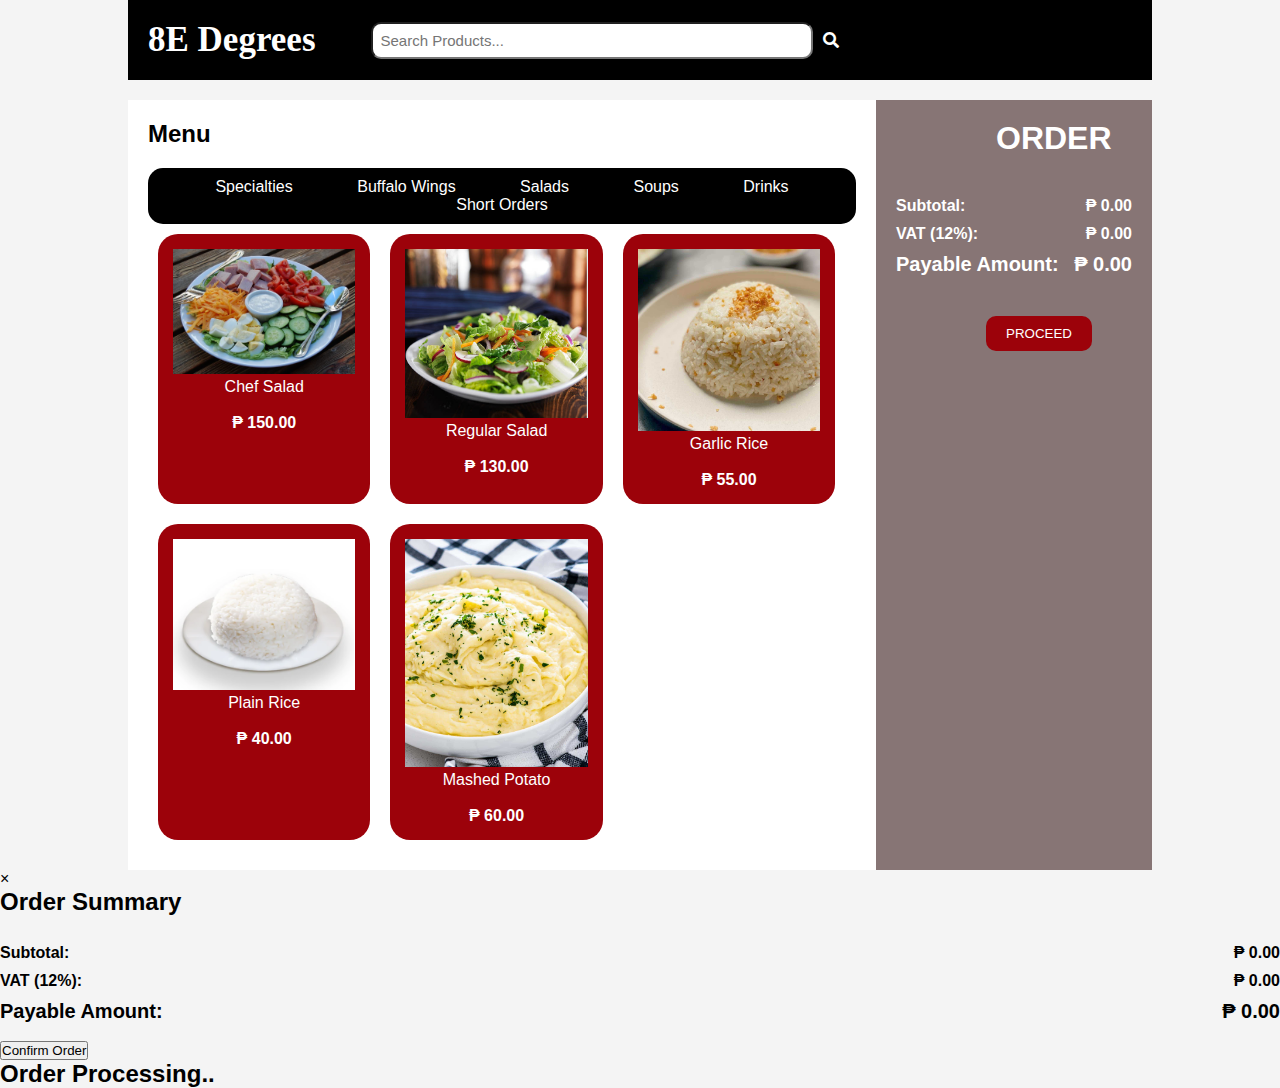
<file: 8E/salad.html>
<!DOCTYPE html>
<html lang="en">
<head>
    <meta charset="UTF-8">
    <meta name="viewport" content="width=device-width, initial-scale=1.0">
    <title>POS</title>
    <link rel="stylesheet" href="styles.css">
    <link href="https://cdnjs.cloudflare.com/ajax/libs/font-awesome/5.15.4/css/all.min.css" rel="stylesheet">
</head>
<body>
    <div class="container">
        <header class="header">
            <h1>8E Degrees</h1>
            <input type="text" id="searchInput" placeholder="Search Products..." onkeyup="filterMenu()"> <i class="fas fa-search"></i>
        </header>
        <main class="menu-section">
            <section class="menu">
                <h2>Menu</h2>
                <nav class="menu-categories">
                    <a href="index.html">Specialties</a>
                    <a href="buffalo.html">Buffalo Wings</a>
                    <a href="salad.html">Salads</a>
                    <a href="soup.html">Soups</a>
                    <a href="drinks.html">Drinks</a>
                    <a href="shortOrder.html">Short Orders</a>
                </nav>
                <div class="menu-items">
                    <div class="menu-item">
                        <img src="Assets/chef_salad.PNG" data-price="150" onclick="addToOrder('Chef Salad', 150)">
                        <p>Chef Salad </p><br>
                        <p><b>₱ 150.00</b></p>
                    </div>
                    <div class="menu-item">
                        <img src="Assets/regular_salad.PNG" data-price="130" onclick="addToOrder('Regular Salad', 130)">
                        <p>Regular Salad</p><br>
                        <p><b>₱ 130.00</b></p>
                    </div>
                    <div class="menu-item">
                        <img src="Assets/garlic_rice.jpeg" data-price="55" onclick="addToOrder('Garlic Rice', 55)">
                        <p>Garlic Rice</p><br>
                        <p><b>₱ 55.00</b></p>
                    </div>
                    <div class="menu-item">
                        <img src="Assets/plain_rice.PNG" data-price="40" onclick="addToOrder('Plain Rice', 40)">
                        <p>Plain Rice</p><br>
                        <p><b>₱ 40.00</b></p>
                    </div>
                    <div class="menu-item">
                        <img src="Assets/potato.jpg" data-price="60" onclick="addToOrder('Mashed Potato', 60)">
                        <p>Mashed Potato </p><br>
                        <p><b>₱ 60.00</b></p>
                    </div>

                </div>
            </section>
            <aside class="order-summary">
                <h1>ORDER</h1>
                <div id="order-list"></div>
                <div class="total">
                    <span>Subtotal:</span>
                    <span id="subtotal">₱ 0.00</span>
                </div>
                <div class="total">
                    <span>VAT (12%):</span>
                    <span id="vat">₱ 0.00</span>
                </div>                
                <div class="total" style="font-size: 20px;">
                    <span>Payable Amount:</span>
                    <span id="payable">₱ 0.00</span>
                </div>
                <button class="proceed-btn">PROCEED</button>
            </aside>         
        </main>
    </div>
    
    <div id="orderModal" class="modal">
        <div class="modal-content">
            <span class="close-btn" onclick="closeModal()">&times;</span>
            <h2>Order Summary</h2><br>
            <div id="modal-order-list"></div>
            <div class="total" style="color: rgb(0, 0, 0);">
                <span>Subtotal: </span><Br>
                <span id="modal-subtotal" style="color: rgb(0, 0, 0);">₱ 0.00</span>
            </div>
            <div class="total" style="color: rgb(0, 0, 0);">
                <span>VAT (12%):</span><br>
                <span id="modal-vat" style="color: rgb(0, 0, 0);">₱ 0.00</span>
            </div>            
            <div class="total" style="color: black; font-size: 20px;">
                <span>Payable Amount:</span><Br>
                <span id="modal-payable" style="color: rgb(0, 0, 0); font-size: 20px;">₱ 0.00</span>
            </div><br>
            <button class="confirm-btn">Confirm Order</button>
        </div>
    </div>

<div id="processingModal" class="modal">
    <div class="modal-content">
        <h2>Order Processing..</h2>
    </div>
</div>

    <script>
        let order = JSON.parse(localStorage.getItem('order')) || [];
    
        function addToOrder(itemName, price) {
            let existingItem = order.find(item => item.name === itemName);
            if (existingItem) {
                existingItem.quantity++;
            } else {
                order.push({ name: itemName, price: price, quantity: 1 });
            }
            updateOrderSummary();
            saveOrder();
        }
    

        function updateOrderSummary() {
    let orderList = document.getElementById('order-list');
    let subtotal = 0;
    orderList.innerHTML = '';  

    order.forEach((item, index) => {
        subtotal += item.price * item.quantity;
        let orderItem = document.createElement('div');
        orderItem.classList.add('order-item');
        orderItem.innerHTML = `
            <span>${item.name}</span>
            <input type="number" value="${item.quantity}" min="1" onchange="updateQuantity(${index}, this.value)">
            <span>₱ ${item.price} x ${item.quantity}</span>
            <button onclick="removeItem(${index})">Delete</button>
        `;
        orderList.appendChild(orderItem);
    });

    let vat = subtotal * 0.12;
    let payable = subtotal + vat;

    document.getElementById('subtotal').innerText = `₱ ${subtotal.toFixed(2)}`;
    document.getElementById('vat').innerText = `₱ ${vat.toFixed(2)}`;
    document.getElementById('payable').innerText = `₱ ${payable.toFixed(2)}`;
}

    
        function updateQuantity(index, quantity) {
            if (quantity < 1) return;  
            order[index].quantity = parseInt(quantity);
            updateOrderSummary();
            saveOrder();
        }
    
        function removeItem(index) {
            order.splice(index, 1);
            updateOrderSummary();
            saveOrder();
        }
    
        function saveOrder() {
            localStorage.setItem('order', JSON.stringify(order));
        }
    
       
        function filterMenu() {
            var input, filter, menuItems, item, i, txtValue;
            input = document.getElementById('searchInput');
            filter = input.value.toUpperCase();
            menuItems = document.querySelector('.menu-items');
            item = menuItems.getElementsByClassName('menu-item');
    
            for (i = 0; i < item.length; i++) {
                txtValue = item[i].textContent || item[i].innerText;
                if (txtValue.toUpperCase().indexOf(filter) > -1) {
                    item[i].style.display = '';
                } else {
                    item[i].style.display = 'none';
                }
            }
        }
        function showModal() {
    let modal = document.getElementById("orderModal");
    let modalOrderList = document.getElementById("modal-order-list");
    let modalSubtotal = document.getElementById("modal-subtotal");
    let modalVat = document.getElementById("modal-vat");
    let modalPayable = document.getElementById("modal-payable");

    modalOrderList.innerHTML = '';
    let subtotal = 0;

    order.forEach(item => {
        subtotal += item.price * item.quantity;
        let modalItem = document.createElement('div');
        modalItem.classList.add('modal-item');
        modalItem.innerHTML = `<span>${item.name}</span>`;
        modalOrderList.appendChild(modalItem);
    });

    let vat = subtotal * 0.12; 
    let payable = subtotal + vat;

    modalSubtotal.innerText = `₱ ${subtotal.toFixed(2)}`;
    modalVat.innerText = `₱ ${vat.toFixed(2)}`;
    modalPayable.innerText = `₱ ${payable.toFixed(2)}`;

    modal.style.display = "block";
}


        function closeModal() {
            let modal = document.getElementById("orderModal");
            modal.style.display = "none";
        }

        window.onload = function() {
            updateOrderSummary();
        }

        document.querySelector('.proceed-btn').addEventListener('click', showModal);

        window.onclick = function(event) {
            let modal = document.getElementById("orderModal");
            if (event.target === modal) {
                closeModal();
            }
        }

document.querySelector('.confirm-btn').addEventListener('click', function() {
    let modal = document.getElementById("orderModal");
    let processingModal = document.getElementById("processingModal");

    modal.style.display = "none";

    processingModal.style.display = "block";

    setTimeout(function() {
        processingModal.style.display = "none";
        alert("Your order has been confirmed and is now being processed!");

        localStorage.removeItem('order'); 
        updateOrderSummary(); 
    }, 2000); 
});

    
        window.onload = function() {
            updateOrderSummary();
        }
    </script>
    
</body>
</html>
</file>
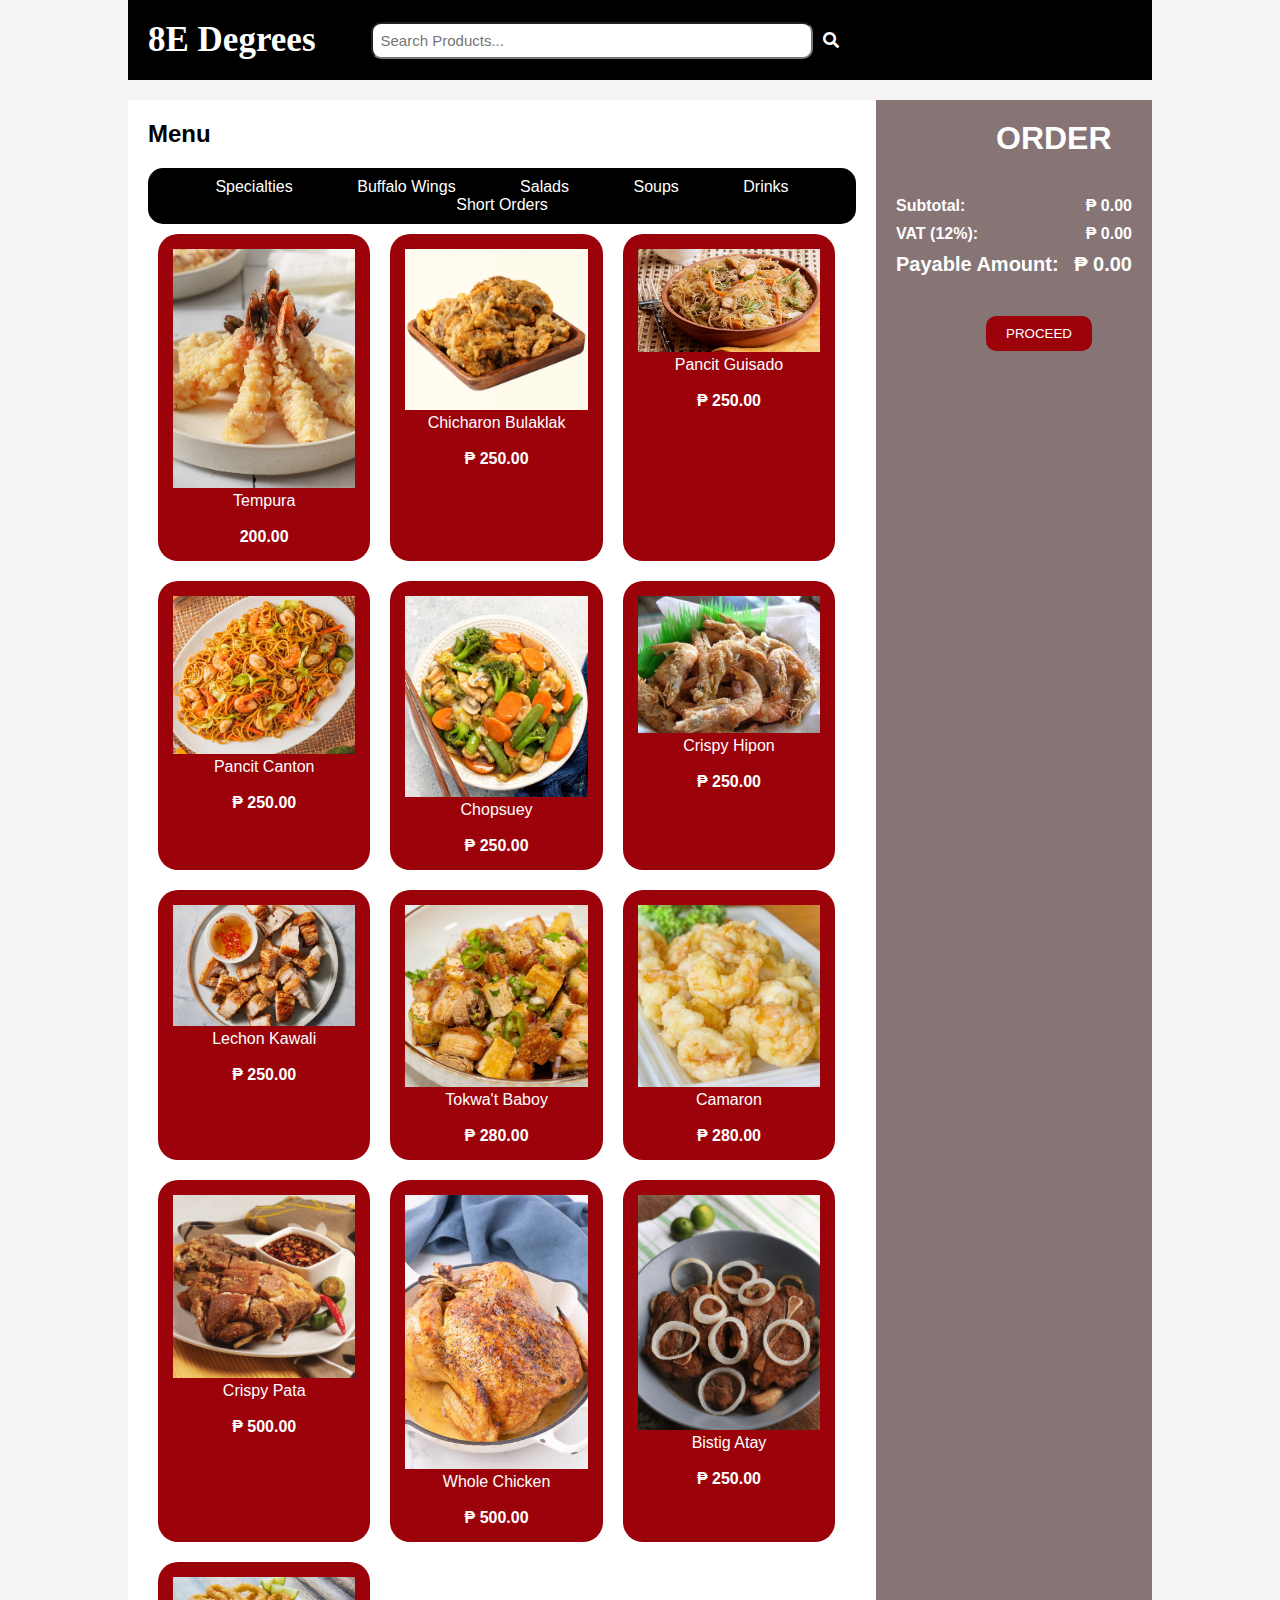
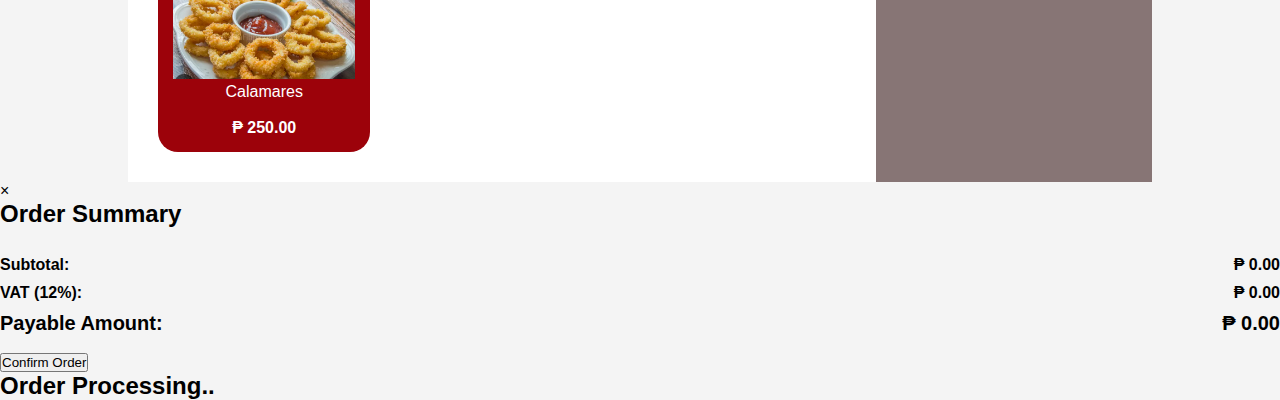
<file: 8E/shortOrder.html>
<!DOCTYPE html>
<html lang="en">
<head>
    <meta charset="UTF-8">
    <meta name="viewport" content="width=device-width, initial-scale=1.0">
    <title>POS</title>
    <link rel="stylesheet" href="styles.css">
    <link href="https://cdnjs.cloudflare.com/ajax/libs/font-awesome/5.15.4/css/all.min.css" rel="stylesheet">
</head>
<body>
    <div class="container">
        <header class="header">
            <h1>8E Degrees</h1>
            <input type="text" id="searchInput" placeholder="Search Products..." onkeyup="filterMenu()"> <i class="fas fa-search"></i>
        </header>
        <main class="menu-section">
            <section class="menu">
                <h2>Menu</h2>
                <nav class="menu-categories">
                    <a href="index.html">Specialties</a>
                    <a href="buffalo.html">Buffalo Wings</a>
                    <a href="salad.html">Salads</a>
                    <a href="soup.html">Soups</a>
                    <a href="drinks.html">Drinks</a>
                    <a href="shortOrder.html">Short Orders</a>
                </nav>
                <div class="menu-items">
                    <div class="menu-item" data-price="200" onclick="addToOrder('Tempura', 230)">
                        <img src="Assets/tempura.PNG" alt="Tempura">
                        <p>Tempura</p><br>
                        <p><b>200.00</b></p>
                    </div>
                    <div class="menu-item" data-price="250" onclick="addToOrder('Chicharon Bulaklak', 250)">
                        <img src="Assets/chicharon.PNG" alt="Chicharon Bulaklak">
                        <p>Chicharon Bulaklak</p><br>
                        <p><b>₱ 250.00</b></p>
                    </div>
                    <div class="menu-item" data-price="250" onclick="addToOrder('Pancit Guisado', 250)">
                        <img src="Assets/guisado.PNG" alt="Pancit Guisado">
                        <p>Pancit Guisado</p><Br>
                        <p><b>₱ 250.00</b></p>
                    </div>
                    <div class="menu-item" data-price="250" onclick="addToOrder('Pancit Canton', 250)">
                        <img src="Assets/canton.PNG" alt="Pancit Canton">
                        <p>Pancit Canton</p><br>
                        <p><b>₱ 250.00</b></p>
                    </div>
                    <div class="menu-item" data-price="250" onclick="addToOrder('Chopsuey', 250)">
                        <img src="Assets/chopsuey.jpg" alt="Chopsuey">
                        <p>Chopsuey</p><br>
                        <p><b>₱ 250.00</b></p>
                    </div>
                    <div class="menu-item" data-price="250" onclick="addToOrder('Crispy Hipon', 250)">
                        <img src="Assets/hipon.jpg" alt="Crispy Hipon">
                        <p>Crispy Hipon</p><br>
                        <p><b>₱ 250.00</b></p>
                    </div>
                    <div class="menu-item" data-price="250" onclick="addToOrder('Lechon Kawali', 250)">
                        <img src="Assets/lechon_kawali.jpg" alt="Lechon Kawali">
                        <p>Lechon Kawali</p><br>
                        <p><b>₱ 250.00</b> </p>
                    </div>
                    <div class="menu-item" data-price="150" onclick="addToOrder('Tokwa Baboy', 280)">
                        <img src="Assets/tokwa.jpg" alt="Tokwa't Baboy">
                        <p>Tokwa't Baboy</p><br>
                        <p><b>₱ 280.00</b></p>
                    </div>
                    <div class="menu-item" data-price="280" onclick="addToOrder('Camaron', 280)">
                        <img src="Assets/camaron.jpg" alt="Camaron">
                        <p>Camaron</p><br>
                        <p><b>₱ 280.00</b></p>
                    </div>
                    <div class="menu-item" data-price="150" onclick="addToOrder('Crispy Pata', 500)">
                        <img src="Assets/CrispyPata.jpg" alt="Crispy Pata">
                        <p>Crispy Pata</p><br>
                        <p><b>₱ 500.00</b></p>
                    </div>
                    <div class="menu-item" data-price="500" onclick="addToOrder('Whole Chicken', 500)">
                        <img src="Assets/whole_chicken.jpg" alt="Whole Chicken">
                        <p>Whole Chicken</p><br>
                        <p><b>₱ 500.00</b></p>
                    </div>
                    <div class="menu-item" data-price="250" onclick="addToOrder('Bistig Atay', 250)">
                        <img src="Assets/bistek.PNG" alt="Bistig Atay">
                        <p>Bistig Atay</p><br>
                        <p><b>₱ 250.00</b></p>
                    </div>
                    <div class="menu-item" data-price="250" onclick="addToOrder('Calamares', 250)">
                        <img src="Assets/calamares.PNG" alt="Calamares">
                        <p>Calamares</p><br>
                        <p><b>₱ 250.00</b></p>
                    </div>

                </div>
            </section>
            <aside class="order-summary">
                <h1>ORDER</h1>
                <div id="order-list"></div>
                <div class="total">
                    <span>Subtotal:</span>
                    <span id="subtotal">₱ 0.00</span>
                </div>
                <div class="total">
                    <span>VAT (12%):</span>
                    <span id="vat">₱ 0.00</span>
                </div>                
                <div class="total" style="font-size: 20px;">
                    <span>Payable Amount:</span>
                    <span id="payable">₱ 0.00</span>
                </div>
                <button class="proceed-btn">PROCEED</button>
            </aside>         
        </main>
    </div>
    
    <div id="orderModal" class="modal">
        <div class="modal-content">
            <span class="close-btn" onclick="closeModal()">&times;</span>
            <h2>Order Summary</h2><br>
            <div id="modal-order-list"></div>
            <div class="total" style="color: rgb(0, 0, 0);">
                <span>Subtotal: </span><Br>
                <span id="modal-subtotal" style="color: rgb(0, 0, 0);">₱ 0.00</span>
            </div>
            <div class="total" style="color: rgb(0, 0, 0);">
                <span>VAT (12%):</span><br>
                <span id="modal-vat" style="color: rgb(0, 0, 0);">₱ 0.00</span>
            </div>            
            <div class="total"style="color: black; font-size: 20px;">
                <span>Payable Amount:</span><Br>
                <span id="modal-payable" style="color: rgb(0, 0, 0); font-size: 20px;">₱ 0.00</span>
            </div><br>
            <button class="confirm-btn">Confirm Order</button>
        </div>
    </div>

<div id="processingModal" class="modal">
    <div class="modal-content">
        <h2>Order Processing..</h2>
    </div>
</div>

    <script>
        let order = JSON.parse(localStorage.getItem('order')) || [];
    
        function addToOrder(itemName, price) {
            let existingItem = order.find(item => item.name === itemName);
            if (existingItem) {
                existingItem.quantity++;
            } else {
                order.push({ name: itemName, price: price, quantity: 1 });
            }
            updateOrderSummary();
            saveOrder();
        }
    

        function updateOrderSummary() {
    let orderList = document.getElementById('order-list');
    let subtotal = 0;
    orderList.innerHTML = '';  

    order.forEach((item, index) => {
        subtotal += item.price * item.quantity;
        let orderItem = document.createElement('div');
        orderItem.classList.add('order-item');
        orderItem.innerHTML = `
            <span>${item.name}</span>
            <input type="number" value="${item.quantity}" min="1" onchange="updateQuantity(${index}, this.value)">
            <span>₱ ${item.price} x ${item.quantity}</span>
            <button onclick="removeItem(${index})">Delete</button>
        `;
        orderList.appendChild(orderItem);
    });

    let vat = subtotal * 0.12;
    let payable = subtotal + vat;

    document.getElementById('subtotal').innerText = `₱ ${subtotal.toFixed(2)}`;
    document.getElementById('vat').innerText = `₱ ${vat.toFixed(2)}`;
    document.getElementById('payable').innerText = `₱ ${payable.toFixed(2)}`;
}

    
        function updateQuantity(index, quantity) {
            if (quantity < 1) return;  
            order[index].quantity = parseInt(quantity);
            updateOrderSummary();
            saveOrder();
        }
    
        function removeItem(index) {
            order.splice(index, 1);
            updateOrderSummary();
            saveOrder();
        }
    
        function saveOrder() {
            localStorage.setItem('order', JSON.stringify(order));
        }
    
       
        function filterMenu() {
            var input, filter, menuItems, item, i, txtValue;
            input = document.getElementById('searchInput');
            filter = input.value.toUpperCase();
            menuItems = document.querySelector('.menu-items');
            item = menuItems.getElementsByClassName('menu-item');
    
            for (i = 0; i < item.length; i++) {
                txtValue = item[i].textContent || item[i].innerText;
                if (txtValue.toUpperCase().indexOf(filter) > -1) {
                    item[i].style.display = '';
                } else {
                    item[i].style.display = 'none';
                }
            }
        }
        function showModal() {
    let modal = document.getElementById("orderModal");
    let modalOrderList = document.getElementById("modal-order-list");
    let modalSubtotal = document.getElementById("modal-subtotal");
    let modalVat = document.getElementById("modal-vat");
    let modalPayable = document.getElementById("modal-payable");

    modalOrderList.innerHTML = '';
    let subtotal = 0;

    order.forEach(item => {
        subtotal += item.price * item.quantity;
        let modalItem = document.createElement('div');
        modalItem.classList.add('modal-item');
        modalItem.innerHTML = `<span>${item.name}</span>`;
        modalOrderList.appendChild(modalItem);
    });

    let vat = subtotal * 0.12; 
    let payable = subtotal + vat;

    modalSubtotal.innerText = `₱ ${subtotal.toFixed(2)}`;
    modalVat.innerText = `₱ ${vat.toFixed(2)}`;
    modalPayable.innerText = `₱ ${payable.toFixed(2)}`;

    modal.style.display = "block";
}


        function closeModal() {
            let modal = document.getElementById("orderModal");
            modal.style.display = "none";
        }

        window.onload = function() {
            updateOrderSummary();
        }

        document.querySelector('.proceed-btn').addEventListener('click', showModal);

        window.onclick = function(event) {
            let modal = document.getElementById("orderModal");
            if (event.target === modal) {
                closeModal();
            }
        }

document.querySelector('.confirm-btn').addEventListener('click', function() {
    let modal = document.getElementById("orderModal");
    let processingModal = document.getElementById("processingModal");

    modal.style.display = "none";

    processingModal.style.display = "block";

    setTimeout(function() {
        processingModal.style.display = "none";
        alert("Your order has been confirmed and is now being processed!");

        localStorage.removeItem('order'); 
        updateOrderSummary(); 
    }, 2000); 
});

    
        window.onload = function() {
            updateOrderSummary();
        }
    </script>
    
</body>
</html>
</file>
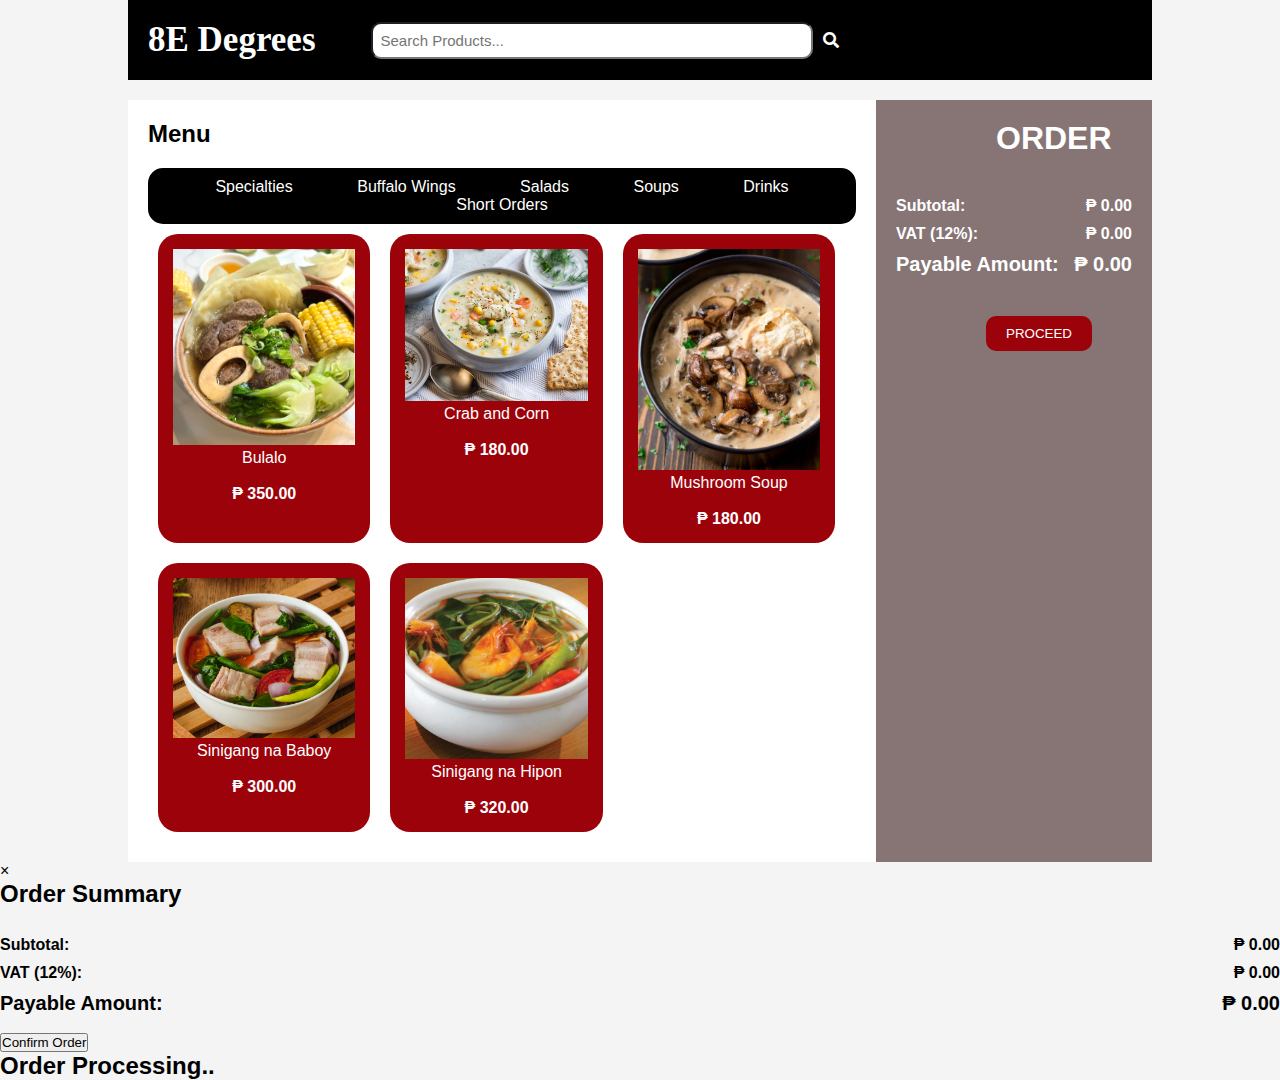
<file: 8E/soup.html>
<!DOCTYPE html>
<html lang="en">
<head>
    <meta charset="UTF-8">
    <meta name="viewport" content="width=device-width, initial-scale=1.0">
    <title>POS</title>
    <link rel="stylesheet" href="styles.css">
    <link href="https://cdnjs.cloudflare.com/ajax/libs/font-awesome/5.15.4/css/all.min.css" rel="stylesheet">
</head>
<body>
    <div class="container">
        <header class="header">
            <h1>8E Degrees</h1>
            <input type="text" id="searchInput" placeholder="Search Products..." onkeyup="filterMenu()"> <i class="fas fa-search"></i>
        </header>
        <main class="menu-section">
            <section class="menu">
                <h2>Menu</h2>
                <nav class="menu-categories">
                    <a href="index.html">Specialties</a>
                    <a href="buffalo.html">Buffalo Wings</a>
                    <a href="salad.html">Salads</a>
                    <a href="soup.html">Soups</a>
                    <a href="drinks.html">Drinks</a>
                    <a href="shortOrder.html">Short Orders</a>
                </nav>
                <div class="menu-items">
                    <div class="menu-item">
                        <img src="Assets/bulalo.PNG" data-price="350" onclick="addToOrder('Bulalo', 350)">
                        <p>Bulalo</p><br>
                        <p><b>₱ 350.00</b></p>
                    </div>
                    <div class="menu-item">
                        <img src="Assets/crab_corn.jpg" data-price="180" onclick="addToOrder('Crab and Corn', 180)">
                        <p>Crab and Corn</p><br>
                        <p><b>₱ 180.00</b></p>
                    </div>
                    <div class="menu-item">
                        <img src="Assets/mushroom.PNG" data-price="180" onclick="addToOrder('Mushroom Soup', 180)">
                        <p>Mushroom Soup</p><br>
                        <p><b>₱ 180.00</b></p>
                    </div>
                    <div class="menu-item">
                        <img src="Assets/sinigang_baboy.PNG" data-price="220" onclick="addToOrder('Sinigang na Baboy', 300)">
                        <p>Sinigang na Baboy</p><br>
                        <p><b>₱ 300.00</b></p>
                    </div>
                    <div class="menu-item">
                        <img src="Assets/sinigang_hipon.PNG" data-price="300" onclick="addToOrder('Sinigang na Baboy', 320)">
                        <p>Sinigang na Hipon</p><br>
                        <p><b>₱ 320.00</b></p>
                    </div>
                  
                </div>
            </section>
            <aside class="order-summary">
                <h1>ORDER</h1>
                <div id="order-list"></div>
                <div class="total">
                    <span>Subtotal:</span>
                    <span id="subtotal">₱ 0.00</span>
                </div>
                <div class="total">
                    <span>VAT (12%):</span>
                    <span id="vat">₱ 0.00</span>
                </div>                
                <div class="total" style="font-size: 20px;">
                    <span>Payable Amount:</span>
                    <span id="payable">₱ 0.00</span>
                </div>
                <button class="proceed-btn">PROCEED</button>
            </aside>         
        </main>
    </div>
    
    <div id="orderModal" class="modal">
        <div class="modal-content">
            <span class="close-btn" onclick="closeModal()">&times;</span>
            <h2>Order Summary</h2><br>
            <div id="modal-order-list"></div>
            <div class="total" style="color: rgb(0, 0, 0);">
                <span>Subtotal: </span><Br>
                <span id="modal-subtotal" style="color: rgb(0, 0, 0);">₱ 0.00</span>
            </div>
            <div class="total" style="color: rgb(0, 0, 0);">
                <span>VAT (12%):</span><br>
                <span id="modal-vat" style="color: rgb(0, 0, 0);">₱ 0.00</span>
            </div>            
            <div class="total"style="color: black; font-size: 20px;">
                <span>Payable Amount:</span><Br>
                <span id="modal-payable" style="color: rgb(0, 0, 0); font-size: 20px;">₱ 0.00</span>
            </div><br>
            <button class="confirm-btn">Confirm Order</button>
        </div>
    </div>

<div id="processingModal" class="modal">
    <div class="modal-content">
        <h2>Order Processing..</h2>
    </div>
</div>

    <script>
        let order = JSON.parse(localStorage.getItem('order')) || [];
    
        function addToOrder(itemName, price) {
            let existingItem = order.find(item => item.name === itemName);
            if (existingItem) {
                existingItem.quantity++;
            } else {
                order.push({ name: itemName, price: price, quantity: 1 });
            }
            updateOrderSummary();
            saveOrder();
        }
    

        function updateOrderSummary() {
    let orderList = document.getElementById('order-list');
    let subtotal = 0;
    orderList.innerHTML = '';  

    order.forEach((item, index) => {
        subtotal += item.price * item.quantity;
        let orderItem = document.createElement('div');
        orderItem.classList.add('order-item');
        orderItem.innerHTML = `
            <span>${item.name}</span>
            <input type="number" value="${item.quantity}" min="1" onchange="updateQuantity(${index}, this.value)">
            <span>₱ ${item.price} x ${item.quantity}</span>
            <button onclick="removeItem(${index})">Delete</button>
        `;
        orderList.appendChild(orderItem);
    });

    let vat = subtotal * 0.12;
    let payable = subtotal + vat;

    document.getElementById('subtotal').innerText = `₱ ${subtotal.toFixed(2)}`;
    document.getElementById('vat').innerText = `₱ ${vat.toFixed(2)}`;
    document.getElementById('payable').innerText = `₱ ${payable.toFixed(2)}`;
}

    
        function updateQuantity(index, quantity) {
            if (quantity < 1) return;  
            order[index].quantity = parseInt(quantity);
            updateOrderSummary();
            saveOrder();
        }
    
        function removeItem(index) {
            order.splice(index, 1);
            updateOrderSummary();
            saveOrder();
        }
    
        function saveOrder() {
            localStorage.setItem('order', JSON.stringify(order));
        }
    
       
        function filterMenu() {
            var input, filter, menuItems, item, i, txtValue;
            input = document.getElementById('searchInput');
            filter = input.value.toUpperCase();
            menuItems = document.querySelector('.menu-items');
            item = menuItems.getElementsByClassName('menu-item');
    
            for (i = 0; i < item.length; i++) {
                txtValue = item[i].textContent || item[i].innerText;
                if (txtValue.toUpperCase().indexOf(filter) > -1) {
                    item[i].style.display = '';
                } else {
                    item[i].style.display = 'none';
                }
            }
        }
        function showModal() {
    let modal = document.getElementById("orderModal");
    let modalOrderList = document.getElementById("modal-order-list");
    let modalSubtotal = document.getElementById("modal-subtotal");
    let modalVat = document.getElementById("modal-vat");
    let modalPayable = document.getElementById("modal-payable");

    modalOrderList.innerHTML = '';
    let subtotal = 0;

    order.forEach(item => {
        subtotal += item.price * item.quantity;
        let modalItem = document.createElement('div');
        modalItem.classList.add('modal-item');
        modalItem.innerHTML = `<span>${item.name}</span>`;
        modalOrderList.appendChild(modalItem);
    });

    let vat = subtotal * 0.12; 
    let payable = subtotal + vat;

    modalSubtotal.innerText = `₱ ${subtotal.toFixed(2)}`;
    modalVat.innerText = `₱ ${vat.toFixed(2)}`;
    modalPayable.innerText = `₱ ${payable.toFixed(2)}`;

    modal.style.display = "block";
}


        function closeModal() {
            let modal = document.getElementById("orderModal");
            modal.style.display = "none";
        }

        window.onload = function() {
            updateOrderSummary();
        }

        document.querySelector('.proceed-btn').addEventListener('click', showModal);

        window.onclick = function(event) {
            let modal = document.getElementById("orderModal");
            if (event.target === modal) {
                closeModal();
            }
        }

document.querySelector('.confirm-btn').addEventListener('click', function() {
    let modal = document.getElementById("orderModal");
    let processingModal = document.getElementById("processingModal");

    modal.style.display = "none";

    processingModal.style.display = "block";

    setTimeout(function() {
        processingModal.style.display = "none";
        alert("Your order has been confirmed and is now being processed!");

        localStorage.removeItem('order'); 
        updateOrderSummary(); 
    }, 2000); 
});

    
        window.onload = function() {
            updateOrderSummary();
        }
    </script>
    
</body>
</html>
</file>
<file: 8E/styles.css>
* {
    box-sizing: border-box;
    padding: 0;
    margin: 0;
}

body {
    font-family: Arial, sans-serif;
    background-color: #f4f4f4;
}

.container {
    width: 80%;
    margin: auto;
}

input[type="text"] {
    border-radius: 10px;
}

.header {
    background-color: #000;
    color: #fff;
    padding: 20px;
    text-align: center;
    display: flex;  
    align-items: center; 
    gap: 10px;  
}

header h1 {
    margin: 0;  
    font-size: 35px;  
    font-family: 'Brush Script MT', cursive;
}

header input[type="text"] {
    width: 80%;
    padding: 8px;  
    font-size: 15px;  
    width: 45%;  
    margin-left: 45px;
}

.menu-section {
    display: flex;
    margin-top: 20px;
}

.menu {
    flex: 3;
    padding: 20px;
    background-color: #fff;
}

.menu h2 {
    margin-bottom: 20px;
}

.menu-items {
    display: flex;
    flex-wrap: wrap;
}

.menu-item {
    width: 30%;
    margin: 10px;
    padding: 15px;
    background-color:#9c020a;
    color: #fff;
    text-align: center;
    border-radius: 20px;

}

.menu-item img {
    width: 100%;
    height: auto;
}

.order-summary {
    flex: 1;
    padding: 20px;
    background-color: #877575;
}

.order-summary h1 {
    margin-bottom: 40px;
    color:#fff;
    margin-left: 100px;
}

.order-item {
    display: flex;
    justify-content: space-between;
    margin-bottom: 10px;
    color:#fff;
}

.quantity {
    margin-top: 20px;
}

.quantity label {
    margin-right: 10px;
}

.total {
    display: flex;
    justify-content: space-between;
    margin-top: 10px;
    font-weight: bold;
    color: #fff;
}

.proceed-btn {
    background-color:#9c020a;
    color: #fff;
    padding: 10px 20px;
    border: none;
    cursor: pointer;
    margin-top: 40px;
    border-radius: 10px;
    margin-left: 90px;
}
.menu-categories {
    background-color: black;
    padding: 10px;
    text-align: center;
    border-radius: 15px;
}

.menu-categories a {
    color: white;
    text-decoration: none;
    padding: 10px 20px;
    margin: 0 10px;
    font-size: 16px;
}

.menu-categories a:hover {
    background-color: #444;
}
</file>
